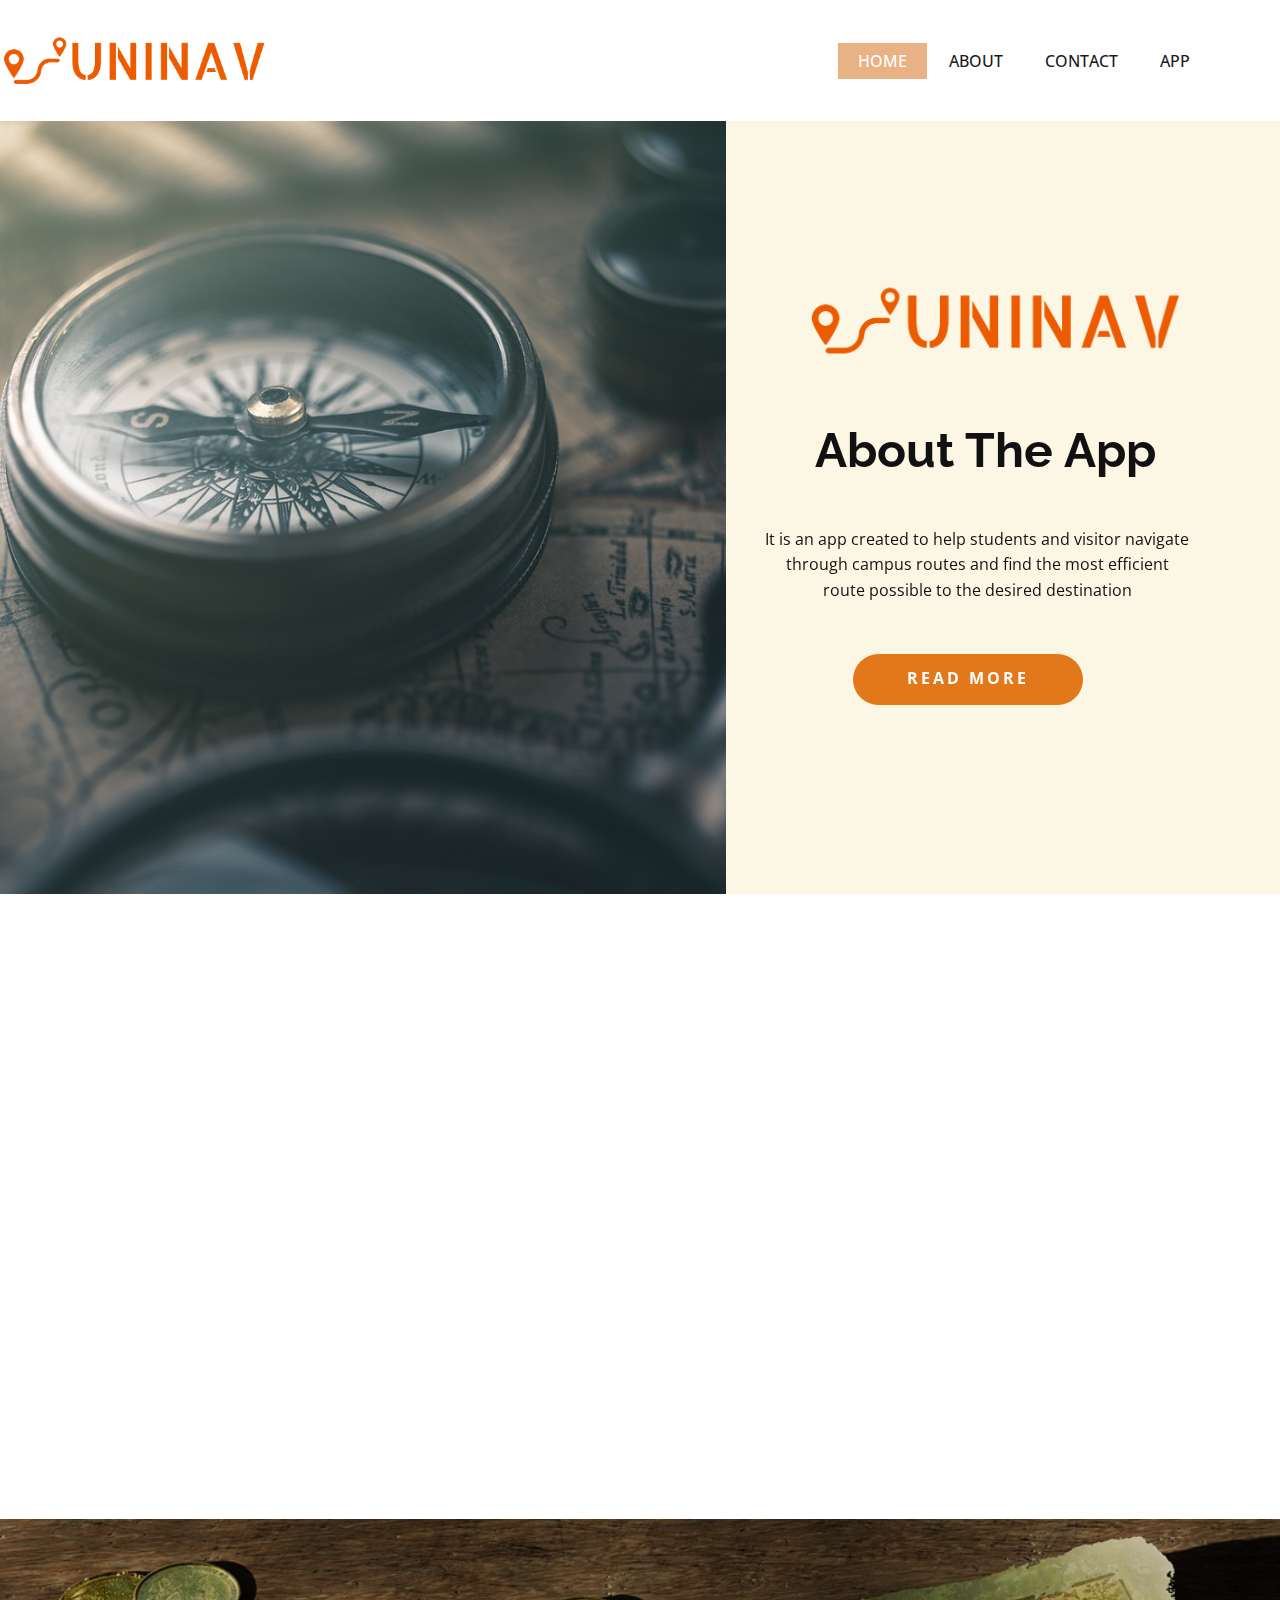
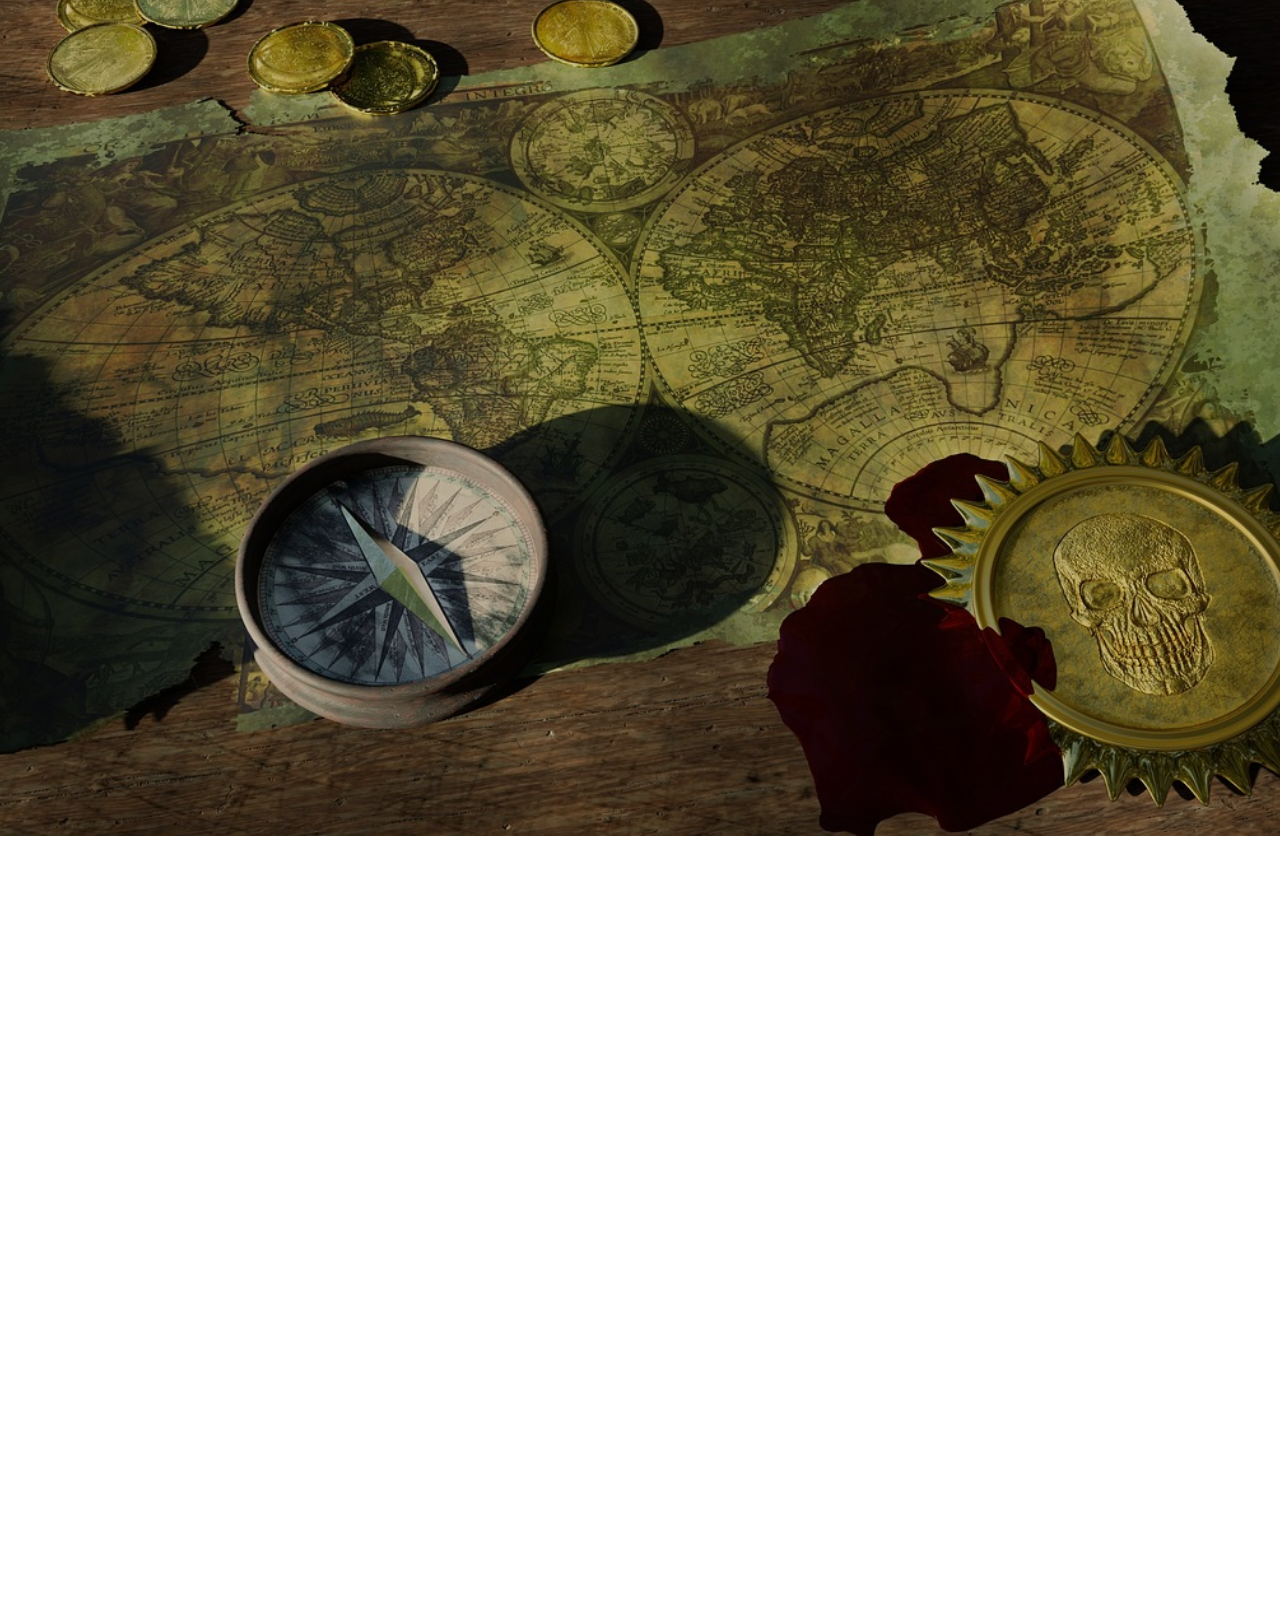
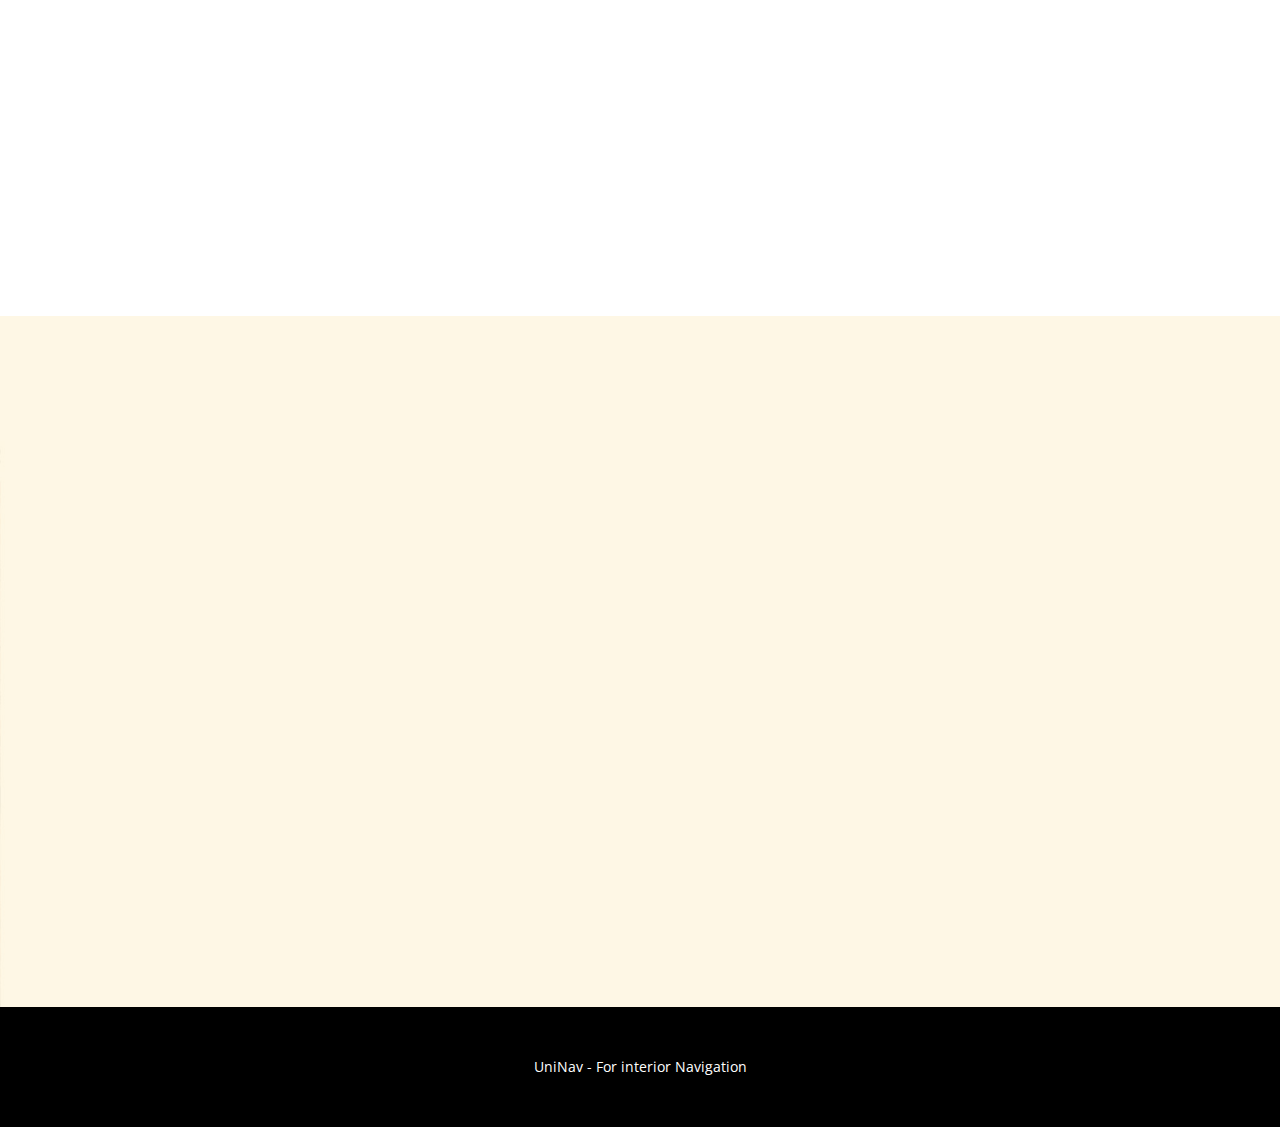
<file: UniNav Website/index.html>
<!DOCTYPE html>
<html style="font-size: 16px;" lang="en"><head>
    <meta name="viewport" content="width=device-width, initial-scale=1.0">
    <meta charset="utf-8">
    <meta name="keywords" content="​About Us, About Bakery, Our ​Bread, ​Our products, ​Subscribe to the Bakery News, Visit Us">
    <meta name="description" content="">
    <title>Home</title>
    <link rel="stylesheet" href="nicepage.css" media="screen">
<link rel="stylesheet" href="Home.css" media="screen">
    <script class="u-script" type="text/javascript" src="jquery.js" defer=""></script>
    <script class="u-script" type="text/javascript" src="nicepage.js" defer=""></script>
    <meta name="generator" content="Nicepage 5.9.6, nicepage.com">
    <link id="u-theme-google-font" rel="stylesheet" href="https://fonts.googleapis.com/css?family=Raleway:100,100i,200,200i,300,300i,400,400i,500,500i,600,600i,700,700i,800,800i,900,900i|Open+Sans:300,300i,400,400i,500,500i,600,600i,700,700i,800,800i">
    
    
    
    
    
    
    <script type="application/ld+json">{
		"@context": "http://schema.org",
		"@type": "Organization",
		"name": "",
		"logo": "images/UniNavlogo.png"
}</script>
    <meta name="theme-color" content="#e8b284">
    <meta property="og:title" content="Home">
    <meta property="og:type" content="website">
  <meta data-intl-tel-input-cdn-path="intlTelInput/"></head>
  <body data-home-page="Home.html" data-home-page-title="Home" class="u-body u-xl-mode" data-lang="en"><header class="u-clearfix u-header u-white u-header" id="sec-3c14"><a href="https://nicepage.com" class="u-image u-logo u-image-1" data-image-width="1563" data-image-height="1563">
        <img src="images/UniNavlogo.png" class="u-logo-image u-logo-image-1">
      </a><nav class="u-menu u-menu-dropdown u-offcanvas u-menu-1" data-responsive-from="MD">
        <div class="menu-collapse" style="font-size: 1rem; letter-spacing: 0px; text-transform: uppercase; font-weight: 500;">
          <a class="u-button-style u-custom-active-color u-custom-border u-custom-border-color u-custom-hover-color u-custom-left-right-menu-spacing u-custom-padding-bottom u-custom-text-active-color u-custom-text-color u-custom-text-hover-color u-custom-top-bottom-menu-spacing u-nav-link u-text-active-palette-1-base u-text-hover-palette-2-base" href="#" style="font-size: calc(1em + 40px);">
            <svg class="u-svg-link" viewBox="0 0 24 24"><use xmlns:xlink="http://www.w3.org/1999/xlink" xlink:href="#menu-hamburger"></use></svg>
            <svg class="u-svg-content" version="1.1" id="menu-hamburger" viewBox="0 0 16 16" x="0px" y="0px" xmlns:xlink="http://www.w3.org/1999/xlink" xmlns="http://www.w3.org/2000/svg"><g><rect y="1" width="16" height="2"></rect><rect y="7" width="16" height="2"></rect><rect y="13" width="16" height="2"></rect>
</g></svg>
          </a>
        </div>
        <div class="u-nav-container">
          <ul class="u-nav u-spacing-2 u-unstyled u-nav-1"><li class="u-nav-item"><a class="u-active-palette-1-base u-button-style u-hover-palette-1-light-1 u-nav-link u-text-active-white u-text-grey-90 u-text-hover-white" href="Home.html" style="padding: 10px 20px;">Home</a>
</li><li class="u-nav-item"><a class="u-active-palette-1-base u-button-style u-hover-palette-1-light-1 u-nav-link u-text-active-white u-text-grey-90 u-text-hover-white" href="About.html" style="padding: 10px 20px;">About</a>
</li><li class="u-nav-item"><a class="u-active-palette-1-base u-button-style u-hover-palette-1-light-1 u-nav-link u-text-active-white u-text-grey-90 u-text-hover-white" href="Contact.html" style="padding: 10px 20px;">Contact</a>
</li><li class="u-nav-item"><a class="u-active-palette-1-base u-button-style u-hover-palette-1-light-1 u-nav-link u-text-active-white u-text-grey-90 u-text-hover-white" href="App.html" style="padding: 10px 20px;">App</a>
</li></ul>
        </div>
        <div class="u-nav-container-collapse">
          <div class="u-black u-container-style u-inner-container-layout u-opacity u-opacity-95 u-sidenav">
            <div class="u-inner-container-layout u-sidenav-overflow">
              <div class="u-menu-close"></div>
              <ul class="u-align-center u-nav u-popupmenu-items u-unstyled u-nav-2"><li class="u-nav-item"><a class="u-button-style u-nav-link" href="Home.html">Home</a>
</li><li class="u-nav-item"><a class="u-button-style u-nav-link" href="About.html">About</a>
</li><li class="u-nav-item"><a class="u-button-style u-nav-link" href="Contact.html">Contact</a>
</li><li class="u-nav-item"><a class="u-button-style u-nav-link" href="App.html">App</a>
</li></ul>
            </div>
          </div>
          <div class="u-black u-menu-overlay u-opacity u-opacity-70"></div>
        </div>
      </nav></header>
    <section class="u-clearfix u-image u-valign-middle-lg u-valign-middle-md u-valign-middle-sm u-valign-middle-xs u-section-1" id="carousel_0d2a" data-image-width="1980" data-image-height="1200">
      <div class="u-clearfix u-layout-wrap u-layout-wrap-1">
        <div class="u-layout">
          <div class="u-layout-row">
            <div class="u-container-style u-image u-layout-cell u-right-cell u-shape-rectangle u-size-33-lg u-size-36-xl u-size-60-md u-size-60-sm u-size-60-xs u-image-1" data-image-width="1280" data-image-height="853" data-animation-name="customAnimationIn" data-animation-duration="1500">
              <div class="u-container-layout u-container-layout-1"></div>
            </div>
            <div class="u-align-left u-container-style u-layout-cell u-left-cell u-shape-rectangle u-size-24-xl u-size-27-lg u-size-60-md u-size-60-sm u-size-60-xs u-layout-cell-2" data-animation-name="customAnimationIn" data-animation-duration="1500" data-animation-delay="500">
              <div class="u-container-layout u-container-layout-2">
                <img class="u-image u-image-contain u-image-default u-preserve-proportions u-image-2" src="images/UniNavlogo.png" alt="" data-image-width="1563" data-image-height="1563">
                <h2 class="u-align-center u-text u-text-1" data-animation-name="customAnimationIn" data-animation-duration="1500" data-animation-delay="500"> About The App<br>
                </h2>
                <p class="u-align-center u-text u-text-2">It is an app created to help students and visitor navigate through campus routes and find the most efficient route possible to the desired destination</p>
                <a href="App.html" class="u-active-black u-align-center u-border-none u-btn u-btn-round u-button-style u-hover-black u-palette-3-base u-radius-50 u-text-active-white u-text-body-alt-color u-text-hover-white u-btn-1">read more</a>
              </div>
            </div>
          </div>
        </div>
      </div>
    </section>
    <section class="u-align-center u-clearfix u-white u-section-2" id="carousel_cdd4">
      <div class="u-clearfix u-sheet u-valign-middle u-sheet-1">
        <div class="u-clearfix u-expanded-width u-layout-wrap u-layout-wrap-1">
          <div class="u-layout">
            <div class="u-layout-row">
              <div class="u-container-align-left u-container-style u-layout-cell u-size-27-lg u-size-27-xl u-size-60-md u-size-60-sm u-size-60-xs u-white u-layout-cell-1" data-animation-name="customAnimationIn" data-animation-duration="1500" data-animation-delay="250">
                <div class="u-container-layout u-valign-middle u-container-layout-1">
                  <h2 class="u-align-left u-text u-text-default u-text-1">About Creators</h2>
                  <p class="u-align-left u-text u-text-default u-text-2"> To be Done </p>
                  <div class="u-expanded-width u-list u-list-1">
                    <div class="u-repeater u-repeater-1">
                      <div class="u-container-align-left u-container-style u-list-item u-repeater-item">
                        <div class="u-container-layout u-similar-container u-container-layout-2">
                          <h5 class="u-align-left u-custom-font u-text u-text-font u-text-3">
                            <a href="files/Varun_Saini_Resume1.pdf" class="u-active-none u-border-1 u-border-active-palette-3-base u-border-hover-palette-3-base u-border-no-left u-border-no-right u-border-no-top u-border-palette-3-base u-btn u-button-link u-button-style u-file-link u-hover-none u-none u-text-active-palette-3-base u-text-body-color u-text-hover-palette-3-base u-btn-1" target="_blank" data-animation-name="" data-animation-duration="0" data-animation-delay="0" data-animation-direction="">Varun Saini</a>
                          </h5>
                        </div>
                      </div>
                      <div class="u-container-style u-list-item u-repeater-item">
                        <div class="u-container-layout u-similar-container u-container-layout-3">
                          <h5 class="u-align-left u-custom-font u-text u-text-font u-text-4">
                            <a href="files/Ujjwal_Yadav_Resume.pdf" class="u-active-none u-border-1 u-border-active-palette-3-base u-border-hover-palette-3-base u-border-no-left u-border-no-right u-border-no-top u-border-palette-3-base u-bottom-left-radius-0 u-bottom-right-radius-0 u-btn u-button-link u-button-style u-file-link u-hover-none u-none u-radius-0 u-text-active-palette-3-base u-text-body-color u-text-hover-palette-3-base u-top-left-radius-0 u-top-right-radius-0 u-btn-2" target="_blank" data-animation-name="" data-animation-duration="0" data-animation-delay="0" data-animation-direction="">Ujjwal Yadav</a>
                          </h5>
                        </div>
                      </div>
                      <div class="u-container-align-left u-container-style u-list-item u-repeater-item">
                        <div class="u-container-layout u-similar-container u-container-layout-4">
                          <h5 class="u-align-left u-custom-font u-text u-text-font u-text-5">
                            <a href="files/Sameeksha_SShetty_Resume_updated.pdf" class="u-active-none u-border-1 u-border-active-palette-3-base u-border-hover-palette-3-base u-border-no-left u-border-no-right u-border-no-top u-border-palette-3-base u-btn u-button-link u-button-style u-file-link u-hover-none u-none u-text-active-palette-3-base u-text-body-color u-text-hover-palette-3-base u-btn-3" target="_blank" data-animation-name="" data-animation-duration="0" data-animation-delay="0" data-animation-direction="">Sameeksha Shetty</a>
                          </h5>
                        </div>
                      </div>
                      <div class="u-container-align-left u-container-style u-list-item u-repeater-item">
                        <div class="u-container-layout u-similar-container u-container-layout-5">
                          <h5 class="u-align-left u-custom-font u-text u-text-font u-text-6">
                            <a href="#" class="u-active-none u-border-1 u-border-active-palette-3-base u-border-hover-palette-3-base u-border-no-left u-border-no-right u-border-no-top u-border-palette-3-base u-btn u-button-link u-button-style u-hover-none u-none u-text-active-palette-3-base u-text-body-color u-text-hover-palette-3-base u-btn-4" target="_blank" data-animation-name="" data-animation-duration="0" data-animation-delay="0" data-animation-direction="">Prof. Ravi Shankar</a>
                          </h5>
                        </div>
                      </div>
                      <div class="u-container-align-left u-container-style u-list-item u-repeater-item">
                        <div class="u-container-layout u-similar-container u-container-layout-6">
                          <h5 class="u-align-left u-custom-font u-text u-text-font u-text-7">
                            <a href="#" class="u-active-none u-border-1 u-border-active-palette-3-base u-border-hover-palette-3-base u-border-no-left u-border-no-right u-border-no-top u-border-palette-3-base u-btn u-button-link u-button-style u-hover-none u-none u-text-active-palette-3-base u-text-body-color u-text-hover-palette-3-base u-btn-5" target="_blank" data-animation-name="" data-animation-duration="0" data-animation-delay="0" data-animation-direction="">Mohit Kumar Pati</a>
                          </h5>
                        </div>
                      </div>
                      <div class="u-container-style u-list-item u-repeater-item">
                        <div class="u-container-layout u-similar-container u-container-layout-7">
                          <h5 class="u-align-left u-custom-font u-text u-text-font u-text-8">
                            <a href="About.html" class="u-active-none u-border-1 u-border-active-palette-3-base u-border-hover-palette-3-base u-border-no-left u-border-no-right u-border-no-top u-border-palette-3-base u-btn u-button-link u-button-style u-hover-none u-none u-text-active-palette-3-base u-text-body-color u-text-hover-palette-3-base u-btn-6" target="_blank" data-animation-name="" data-animation-duration="0" data-animation-delay="0" data-animation-direction="">Our Team</a>
                          </h5>
                        </div>
                      </div>
                    </div>
                  </div>
                </div>
              </div>
              <div class="u-align-left u-container-align-center u-container-style u-layout-cell u-shape-rectangle u-size-33-lg u-size-33-xl u-size-60-md u-size-60-sm u-size-60-xs u-layout-cell-2">
                <div class="u-container-layout u-valign-middle u-container-layout-8">
                  <img class="u-expanded-width u-image u-image-1" src="images/Deezphotos1.jpg" data-image-width="1200" data-image-height="1200" data-animation-name="customAnimationIn" data-animation-duration="1500" data-animation-delay="250">
                </div>
              </div>
            </div>
          </div>
        </div>
      </div>
    </section>
    <section class="u-clearfix u-container-align-center u-image u-shading u-section-3" id="sec-9cdd" data-image-width="1280" data-image-height="720">
      <div class="u-clearfix u-sheet u-sheet-1">
        <h2 class="u-align-center u-text u-text-body-alt-color u-text-1" data-animation-name="customAnimationIn" data-animation-duration="1500" data-animation-delay="500">Functionalities of our App</h2>
        <div class="u-expanded-width u-list u-list-1">
          <div class="u-repeater u-repeater-1">
            <div class="u-black u-container-style u-list-item u-opacity u-opacity-50 u-radius-20 u-repeater-item u-shape-round u-list-item-1" data-animation-name="customAnimationIn" data-animation-duration="1500">
              <div class="u-container-layout u-similar-container u-valign-top u-container-layout-1">
                <h4 class="u-text u-text-palette-1-base u-text-2">Navigate</h4>
                <p class="u-text u-text-3">Navigating through all the nodes and landmarks placed all across the map of the university</p>
              </div>
            </div>
            <div class="u-black u-container-style u-list-item u-opacity u-opacity-50 u-radius-20 u-repeater-item u-shape-round u-video-cover u-list-item-2" data-animation-name="customAnimationIn" data-animation-duration="1500">
              <div class="u-container-layout u-similar-container u-valign-top u-container-layout-2">
                <h4 class="u-text u-text-palette-1-base u-text-4">Re-Route</h4>
                <p class="u-text u-text-5">Re-Routing through the routes in case a node is missed while the user is walking/driving through the campus</p>
              </div>
            </div>
            <div class="u-black u-container-style u-list-item u-opacity u-opacity-50 u-radius-20 u-repeater-item u-shape-round u-video-cover u-list-item-3" data-animation-name="customAnimationIn" data-animation-duration="1500">
              <div class="u-container-layout u-similar-container u-valign-top u-container-layout-3">
                <h4 class="u-text u-text-palette-1-base u-text-6">Set Path</h4>
                <p class="u-text u-text-7">Set the path you&nbsp; want to the lactiong of your choice adn ghet help with the navigation</p>
              </div>
            </div>
            <div class="u-black u-container-style u-list-item u-opacity u-opacity-50 u-radius-20 u-repeater-item u-shape-round u-video-cover u-list-item-4" data-animation-name="customAnimationIn" data-animation-duration="1500">
              <div class="u-container-layout u-similar-container u-valign-top u-container-layout-4">
                <h4 class="u-text u-text-palette-1-base u-text-8">Know your Location</h4>
                <p class="u-text u-text-9">Check you current location at any given time.</p>
              </div>
            </div>
            <div class="u-black u-container-style u-list-item u-opacity u-opacity-50 u-radius-20 u-repeater-item u-shape-round u-video-cover u-list-item-5" data-animation-name="customAnimationIn" data-animation-duration="1500">
              <div class="u-container-layout u-similar-container u-valign-top u-container-layout-5">
                <h4 class="u-text u-text-palette-1-base u-text-10">Mark Location</h4>
                <p class="u-text u-text-11">mark the location/node you need to go to.</p>
              </div>
            </div>
            <div class="u-black u-container-style u-list-item u-opacity u-opacity-50 u-radius-20 u-repeater-item u-shape-round u-video-cover u-list-item-6" data-animation-name="customAnimationIn" data-animation-duration="1500">
              <div class="u-container-layout u-similar-container u-valign-top u-container-layout-6">
                <h4 class="u-text u-text-palette-1-base u-text-12">Check Surroundings</h4>
                <p class="u-text u-text-13">Check your surroundings or the surroundings of the node you want to go to.</p>
              </div>
            </div>
            <div class="u-black u-container-style u-list-item u-opacity u-opacity-50 u-radius-20 u-repeater-item u-shape-round u-video-cover u-list-item-7" data-animation-name="customAnimationIn" data-animation-duration="1500">
              <div class="u-container-layout u-similar-container u-valign-top u-container-layout-7">
                <h4 class="u-text u-text-palette-1-base u-text-14">Check Coordinates</h4>
                <p class="u-text u-text-15">Check global coordinates of any node on the map(Longitude and Latitude coordinates)</p>
              </div>
            </div>
            <div class="u-black u-container-style u-list-item u-opacity u-opacity-50 u-radius-20 u-repeater-item u-shape-round u-video-cover u-list-item-8" data-animation-name="customAnimationIn" data-animation-duration="1500">
              <div class="u-container-layout u-similar-container u-valign-top u-container-layout-8">
                <h4 class="u-text u-text-palette-1-base u-text-16"> Search</h4>
                <p class="u-text u-text-17">Search for nodes or locations</p>
              </div>
            </div>
            <div class="u-black u-container-style u-list-item u-opacity u-opacity-50 u-radius-20 u-repeater-item u-shape-round u-video-cover u-list-item-9" data-animation-name="customAnimationIn" data-animation-duration="1500">
              <div class="u-container-layout u-similar-container u-valign-top u-container-layout-9">
                <h4 class="u-text u-text-palette-1-base u-text-18"> Save locations</h4>
                <p class="u-text u-text-19">Save the preferred/favorite locations</p>
              </div>
            </div>
          </div>
        </div>
      </div>
    </section>
    <section class="u-clearfix u-valign-middle-lg u-valign-middle-md u-valign-middle-sm u-valign-middle-xs u-white u-section-4" id="carousel_3984" data-animation-name="" data-animation-duration="0" data-animation-delay="0" data-animation-direction="">
      <div class="u-clearfix u-sheet u-sheet-1">
        <img class="u-image u-image-1" src="images/c95d0f41474f10b0c06b121afbdc853b2a7bccfbedae5093099f703f279e7537f152738e8897b2c27dfe53d05df7b2389e42e137267d36902e4b33_1280.jpg" data-image-width="1280" data-image-height="905" data-animation-name="customAnimationIn" data-animation-duration="1500" data-animation-delay="250">
        <div class="u-border-9 u-border-palette-3-base u-container-style u-group u-white u-group-1" data-animation-name="customAnimationIn" data-animation-duration="1500" data-animation-delay="500">
          <div class="u-container-layout u-valign-middle u-container-layout-1">
            <h3 class="u-align-left u-text u-text-1">Check how to use our app<br>
            </h3>
            <p class="u-align-left u-text u-text-2">Check the app page to get a detailed explanation of the app and how to use it.</p>
            <a href="App.html" class="u-active-black u-align-left u-border-none u-btn u-btn-round u-button-style u-hover-black u-palette-3-base u-radius-50 u-text-active-white u-text-body-alt-color u-text-hover-white u-btn-1">Use the App</a>
          </div>
        </div>
        <img src="images/132c966d6f9ee92115e6eb02417141566b3f510028f43504813d74748e10c77c49f71fa8920f09864abf408b274e1206916d7aff17155bb10e2da3_1280.jpg" alt="" class="u-align-left u-border-10 u-border-white u-image u-left-0 u-image-2" data-animation-name="customAnimationIn" data-animation-duration="1500" data-image-width="1280" data-image-height="853">
      </div>
    </section>
    <section class="u-clearfix u-image u-section-5" id="sec-a21d" data-image-width="1980" data-image-height="1114">
      <div class="u-clearfix u-layout-wrap u-layout-wrap-1">
        <div class="u-layout">
          <div class="u-layout-row">
            <div class="u-container-style u-layout-cell u-left-cell u-shape-rectangle u-size-22-md u-size-22-sm u-size-22-xs u-size-24-lg u-size-24-xl u-layout-cell-1" data-animation-name="customAnimationIn" data-animation-duration="1500" data-animation-delay="250">
              <div class="u-container-layout u-container-layout-1">
                <h2 class="u-align-center u-text u-text-1">Contact Us</h2>
                <h5 class="u-align-center u-text u-text-default u-text-palette-3-base u-text-2" data-animation-name="" data-animation-duration="0" data-animation-delay="0" data-animation-direction="">Phone</h5>
                <p class="u-align-center u-text u-text-3"> 1 (234) 567-891<br>
                </p>
                <h5 class="u-align-center u-text u-text-default u-text-palette-3-base u-text-4" data-animation-name="" data-animation-duration="0" data-animation-delay="0" data-animation-direction="">Mail</h5>
                <p class="u-align-center u-text u-text-5">Email@gmail.com<br>
                </p>
              </div>
            </div>
            <div class="u-container-style u-image u-layout-cell u-right-cell u-shape-rectangle u-size-36-lg u-size-36-xl u-size-38-md u-size-38-sm u-size-38-xs u-image-1" data-image-width="1280" data-image-height="853" data-animation-name="customAnimationIn" data-animation-duration="1500" data-animation-delay="500">
              <div class="u-container-layout u-container-layout-2"></div>
            </div>
          </div>
        </div>
      </div>
    </section>
    
    
    <footer class="u-align-center u-black u-clearfix u-footer u-footer" id="sec-4f71"><div class="u-clearfix u-sheet u-sheet-1">
        <p class="u-small-text u-text u-text-variant u-text-1">UniNav - For interior Navigation</p>
      </div></footer>
  
</body></html>
</file>
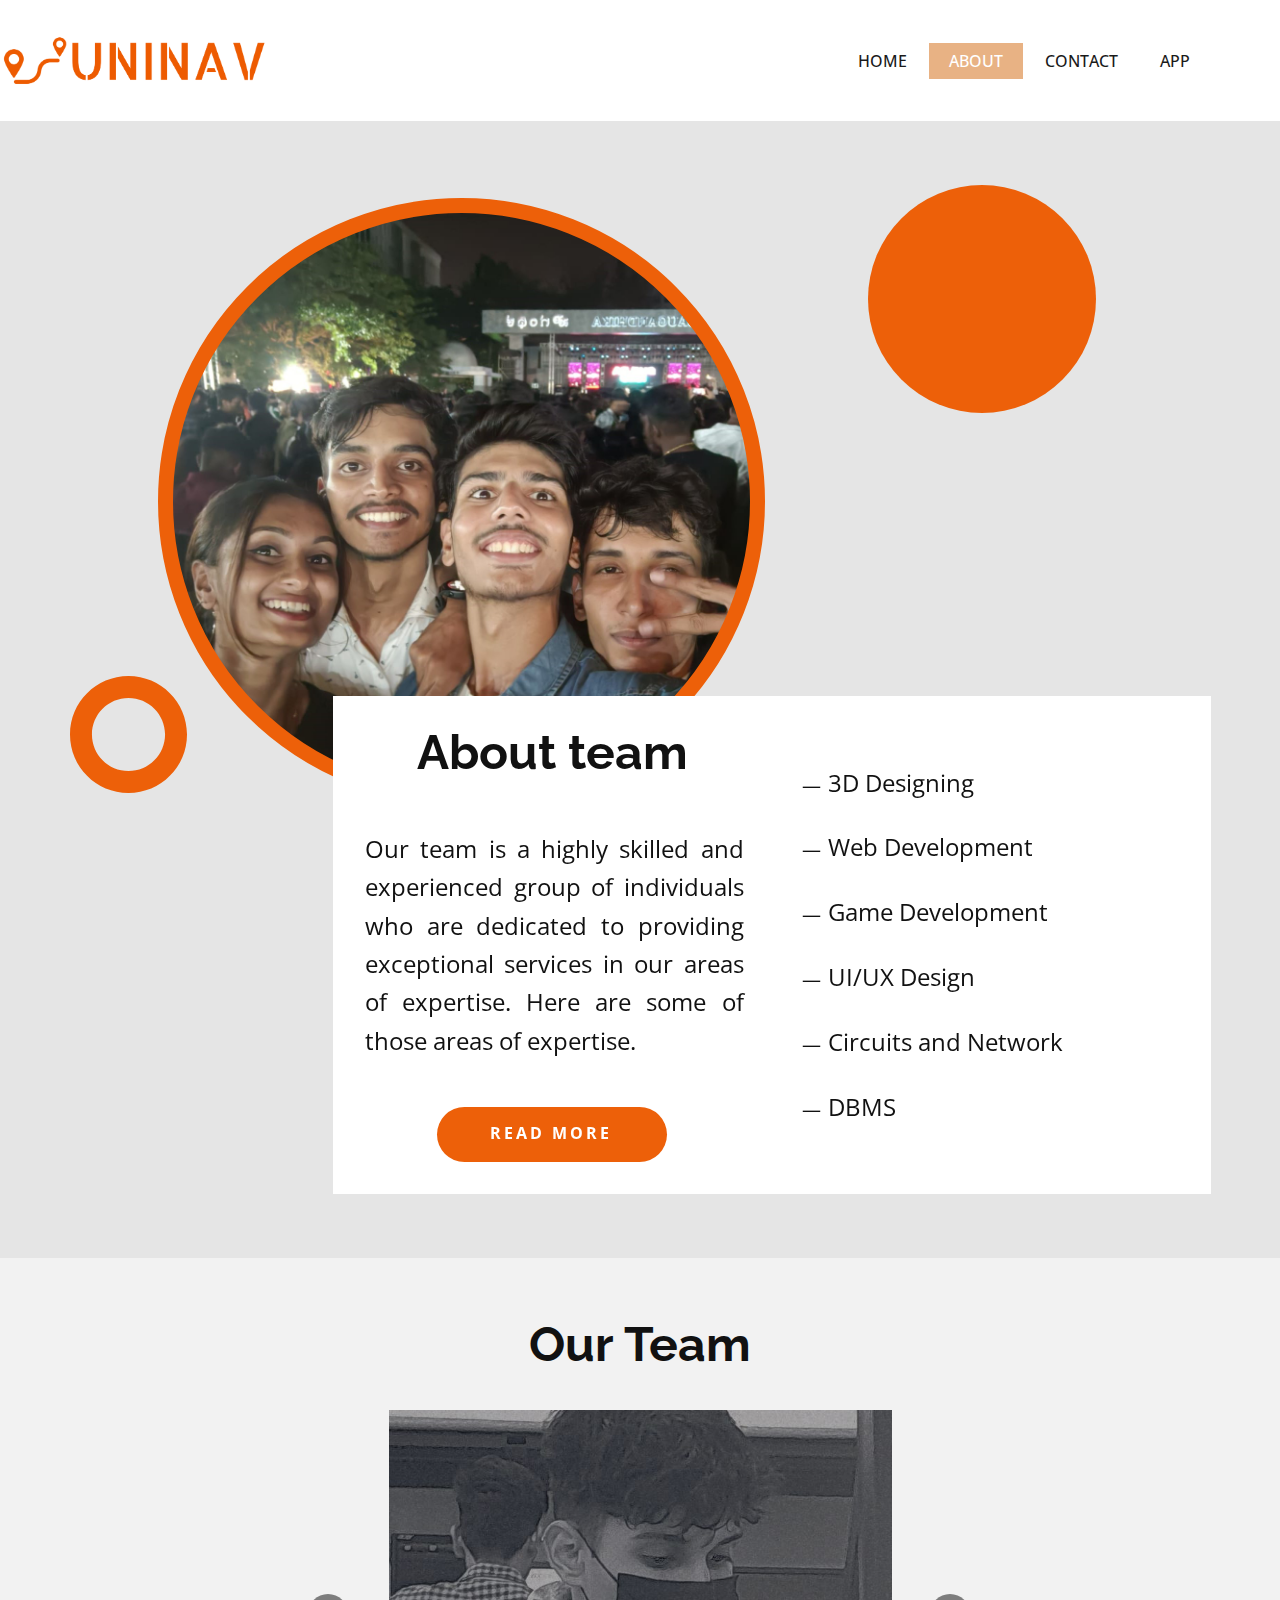
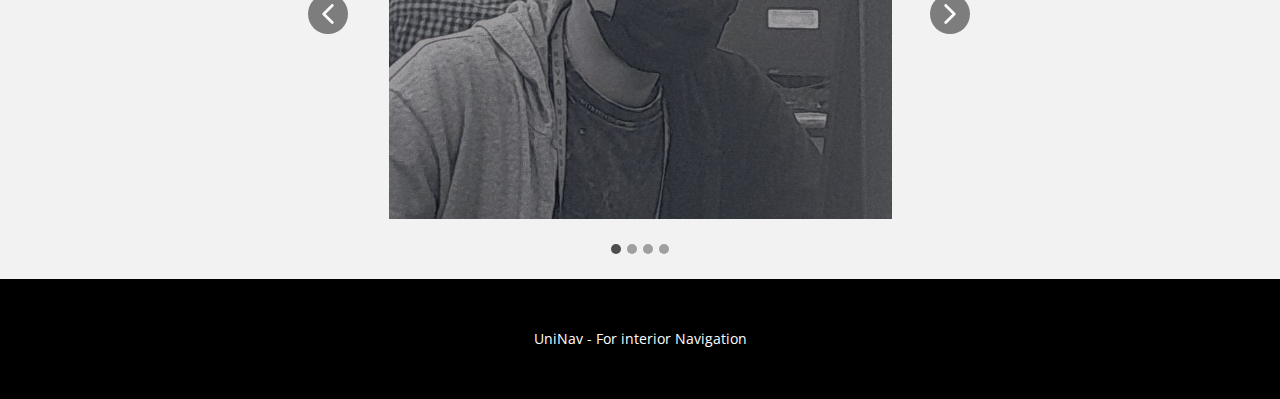
<file: UniNav Website/About.html>
<!DOCTYPE html>
<html style="font-size: 16px;" lang="en"><head>
    <meta name="viewport" content="width=device-width, initial-scale=1.0">
    <meta charset="utf-8">
    <meta name="keywords" content="About team, Our Team">
    <meta name="description" content="">
    <title>About</title>
    <link rel="stylesheet" href="nicepage.css" media="screen">
<link rel="stylesheet" href="About.css" media="screen">
    <script class="u-script" type="text/javascript" src="jquery.js" defer=""></script>
    <script class="u-script" type="text/javascript" src="nicepage.js" defer=""></script>
    <meta name="generator" content="Nicepage 5.9.6, nicepage.com">
    <link id="u-theme-google-font" rel="stylesheet" href="https://fonts.googleapis.com/css?family=Raleway:100,100i,200,200i,300,300i,400,400i,500,500i,600,600i,700,700i,800,800i,900,900i|Open+Sans:300,300i,400,400i,500,500i,600,600i,700,700i,800,800i">
    
    
    
    <script type="application/ld+json">{
		"@context": "http://schema.org",
		"@type": "Organization",
		"name": "",
		"logo": "images/UniNavlogo.png"
    }
    </script>
    <meta name="theme-color" content="#e8b284">
    <meta property="og:title" content="About">
    <meta property="og:type" content="website">
  <meta data-intl-tel-input-cdn-path="intlTelInput/"></head>
  <body class="u-body u-xl-mode" data-lang="en"><header class="u-clearfix u-header u-white u-header" id="sec-3c14"><a href="https://nicepage.com" class="u-image u-logo u-image-1" data-image-width="1563" data-image-height="1563">
        <img src="images/UniNavlogo.png" class="u-logo-image u-logo-image-1">
      </a><nav class="u-menu u-menu-dropdown u-offcanvas u-menu-1" data-responsive-from="MD">
        <div class="menu-collapse" style="font-size: 1rem; letter-spacing: 0px; text-transform: uppercase; font-weight: 500;">
          <a class="u-button-style u-custom-active-color u-custom-border u-custom-border-color u-custom-hover-color u-custom-left-right-menu-spacing u-custom-padding-bottom u-custom-text-active-color u-custom-text-color u-custom-text-hover-color u-custom-top-bottom-menu-spacing u-nav-link u-text-active-palette-1-base u-text-hover-palette-2-base" href="#" style="font-size: calc(1em + 40px);">
            <svg class="u-svg-link" viewBox="0 0 24 24"><use xmlns:xlink="http://www.w3.org/1999/xlink" xlink:href="#menu-hamburger"></use></svg>
            <svg class="u-svg-content" version="1.1" id="menu-hamburger" viewBox="0 0 16 16" x="0px" y="0px" xmlns:xlink="http://www.w3.org/1999/xlink" xmlns="http://www.w3.org/2000/svg"><g><rect y="1" width="16" height="2"></rect><rect y="7" width="16" height="2"></rect><rect y="13" width="16" height="2"></rect>
</g></svg>
          </a>
        </div>
        <div class="u-nav-container">
          <ul class="u-nav u-spacing-2 u-unstyled u-nav-1"><li class="u-nav-item"><a class="u-active-palette-1-base u-button-style u-hover-palette-1-light-1 u-nav-link u-text-active-white u-text-grey-90 u-text-hover-white" href="Home.html" style="padding: 10px 20px;">Home</a>
</li><li class="u-nav-item"><a class="u-active-palette-1-base u-button-style u-hover-palette-1-light-1 u-nav-link u-text-active-white u-text-grey-90 u-text-hover-white" href="About.html" style="padding: 10px 20px;">About</a>
</li><li class="u-nav-item"><a class="u-active-palette-1-base u-button-style u-hover-palette-1-light-1 u-nav-link u-text-active-white u-text-grey-90 u-text-hover-white" href="Contact.html" style="padding: 10px 20px;">Contact</a>
</li><li class="u-nav-item"><a class="u-active-palette-1-base u-button-style u-hover-palette-1-light-1 u-nav-link u-text-active-white u-text-grey-90 u-text-hover-white" href="App.html" style="padding: 10px 20px;">App</a>
</li></ul>
        </div>
        <div class="u-nav-container-collapse">
          <div class="u-black u-container-style u-inner-container-layout u-opacity u-opacity-95 u-sidenav">
            <div class="u-inner-container-layout u-sidenav-overflow">
              <div class="u-menu-close"></div>
              <ul class="u-align-center u-nav u-popupmenu-items u-unstyled u-nav-2"><li class="u-nav-item"><a class="u-button-style u-nav-link" href="Home.html">Home</a>
</li><li class="u-nav-item"><a class="u-button-style u-nav-link" href="About.html">About</a>
</li><li class="u-nav-item"><a class="u-button-style u-nav-link" href="Contact.html">Contact</a>
</li><li class="u-nav-item"><a class="u-button-style u-nav-link" href="App.html">App</a>
</li></ul>
            </div>
          </div>
          <div class="u-black u-menu-overlay u-opacity u-opacity-70"></div>
        </div>
      </nav></header>
    <section class="u-align-left-sm u-align-left-xs u-clearfix u-grey-10 u-section-1" id="carousel_94ad">
      <div class="u-clearfix u-sheet u-valign-middle u-sheet-1">
        <div class="u-custom-color-1 u-preserve-proportions u-shape u-shape-circle u-shape-1" data-animation-name="customAnimationIn" data-animation-duration="1500" data-animation-delay="500"></div>
        <div class="u-align-left u-border-15 u-border-custom-color-1 u-image u-image-circle u-image-1" data-image-width="1200" data-image-height="1200" data-animation-name="customAnimationIn" data-animation-duration="1500" data-animation-delay="250"></div>
        <div class="u-shape u-shape-svg u-text-custom-color-1 u-shape-2" data-animation-name="customAnimationIn" data-animation-duration="1500" data-animation-delay="500">
          <svg class="u-svg-link" preserveAspectRatio="none" viewBox="0 0 160 160"><use xmlns:xlink="http://www.w3.org/1999/xlink" xlink:href="#svg-b6b2"></use></svg>
          <svg class="u-svg-content" viewBox="0 0 160 160" x="0px" y="0px" id="svg-b6b2" style="enable-background:new 0 0 160 160;"><path d="M80,30c27.6,0,50,22.4,50,50s-22.4,50-50,50s-50-22.4-50-50S52.4,30,80,30 M80,0C35.8,0,0,35.8,0,80s35.8,80,80,80
	s80-35.8,80-80S124.2,0,80,0L80,0z"></path></svg>
        </div>
        <div class="u-clearfix u-expanded-width-xs u-layout-wrap u-layout-wrap-1">
          <div class="u-layout">
            <div class="u-layout-row">
              <div class="u-container-style u-layout-cell u-size-30-lg u-size-30-xl u-size-60-md u-size-60-sm u-size-60-xs u-white u-layout-cell-1" data-animation-name="customAnimationIn" data-animation-duration="1500" data-animation-delay="500">
                <div class="u-container-layout u-valign-top u-container-layout-1">
                  <h2 class="u-align-center u-text u-text-1">About team</h2>
                  <p class="u-align-justify u-text u-text-2"> Our team is a highly skilled and experienced group of individuals who are dedicated to providing exceptional services in our areas of expertise. Here are some of those areas of expertise.</p>
                  <a href="https://nicepage.com/k/university-website-templates" class="u-active-black u-align-center u-border-none u-btn u-btn-round u-button-style u-custom-color-1 u-hover-black u-radius-50 u-text-body-alt-color u-btn-1">read more</a>
                </div>
              </div>
              <div class="u-container-align-left u-container-style u-layout-cell u-size-30-lg u-size-30-xl u-size-60-md u-size-60-sm u-size-60-xs u-white u-layout-cell-2" data-animation-name="customAnimationIn" data-animation-duration="1500" data-animation-delay="500">
                <div class="u-container-layout u-valign-middle u-container-layout-2">
                  <ul class="u-align-left u-custom-list u-text u-text-default u-text-3">
                    <li>
                      <div class="u-list-icon">
                        <div>—</div>
                      </div> 3D Designing
                    </li>
                    <li>
                      <div class="u-list-icon">
                        <div>—</div>
                      </div>Web Development
                    </li>
                    <li>
                      <div class="u-list-icon">
                        <div>—</div>
                      </div>Game Development
                    </li>
                    <li>
                      <div class="u-list-icon">
                        <div>—</div>
                      </div>UI/UX Design
                    </li>
                    <li>
                      <div class="u-list-icon">
                        <div>—</div>
                      </div>Circuits and Network
                    </li>
                    <li>
                      <div class="u-list-icon">
                        <div>—</div>
                      </div>DBMS
                    </li>
                  </ul>
                </div>
              </div>
            </div>
          </div>
        </div>
      </div>
    </section>
    <section class="u-align-center u-clearfix u-grey-5 u-section-2" id="sec-18bc">
      <div class="u-clearfix u-sheet u-valign-middle-lg u-valign-middle-md u-valign-middle-xl u-valign-middle-xs u-sheet-1">
        <h2 class="u-text u-text-default u-text-1">Our Team</h2>
        <div class="u-carousel u-expanded-width-xs u-gallery u-gallery-slider u-layout-carousel u-lightbox u-no-transition u-show-text-on-hover u-gallery-1" id="carousel-f035" data-interval="5000" data-u-ride="carousel">
          <ol class="u-absolute-hcenter u-carousel-indicators u-carousel-indicators-1">
            <li data-u-target="#carousel-f035" data-u-slide-to="0" class="u-active u-grey-70 u-shape-circle" style="width: 10px; height: 10px;"></li>
            <li data-u-target="#carousel-f035" data-u-slide-to="1" class="u-grey-70 u-shape-circle" style="width: 10px; height: 10px;"></li>
            <li data-u-target="#carousel-f035" data-u-slide-to="2" class="u-grey-70 u-shape-circle" style="width: 10px; height: 10px;"></li>
            <li data-u-target="#carousel-f035" data-u-slide-to="3" class="u-grey-70 u-shape-circle" style="width: 10px; height: 10px;"></li>
          </ol>
          <div class="u-carousel-inner u-gallery-inner" role="listbox">
            <div class="u-active u-carousel-item u-effect-fade u-gallery-item u-carousel-item-1">
              <div class="u-back-slide" data-image-width="720" data-image-height="1280">
                <img class="u-back-image u-expanded" src="images/Varun.jpg">
              </div>
              <div class="u-align-center u-over-slide u-shading u-valign-bottom u-over-slide-1">
                <h3 class="u-gallery-heading">Varun Saini</h3>
              </div>
            </div>
            <div class="u-carousel-item u-effect-fade u-gallery-item u-carousel-item-2">
              <div class="u-back-slide" data-image-width="1200" data-image-height="1600">
                <img class="u-back-image u-expanded" src="images/sam.jpg">
              </div>
              <div class="u-align-center u-over-slide u-shading u-valign-bottom u-over-slide-2">
                <h3 class="u-gallery-heading">Sameeksha Shetty</h3>
              </div>
            </div>
            <div class="u-carousel-item u-effect-fade u-gallery-item u-carousel-item-3" data-image-width="1280" data-image-height="853">
              <div class="u-back-slide" data-image-width="1078" data-image-height="1578">
                <img class="u-back-image u-expanded" src="images/WhatsAppImage2023-04-30at23.43.02.jpg">
              </div>
              <div class="u-align-center u-over-slide u-shading u-valign-bottom u-over-slide-3">
                <h3 class="u-gallery-heading"></h3>
                <p class="u-gallery-text"></p>
              </div>
              <div class="u-align-center u-over-slide u-shading u-valign-bottom u-over-slide-1">
                <h3 class="u-gallery-heading">Mohit Kumar Pati</h3>
              </div>
              <style data-mode="XL" data-visited="true"></style>
              <style data-mode="LG"></style>
              <style data-mode="MD"></style>
              <style data-mode="SM"></style>
              <style data-mode="XS"></style>
            </div>
            <div class="u-carousel-item u-effect-fade u-gallery-item u-carousel-item-4" data-image-width="1280" data-image-height="720">
              <div class="u-back-slide" data-image-width="1200" data-image-height="1023">
                <img class="u-back-image u-expanded" src="images/Ujjwal.jpg">
              </div>
              <div class="u-align-center u-over-slide u-shading u-valign-bottom u-over-slide-4">
                <h3 class="u-gallery-heading"></h3>
                <p class="u-gallery-text"></p>
              </div>
              <div class="u-align-center u-over-slide u-shading u-valign-bottom u-over-slide-1">
                <h3 class="u-gallery-heading">Ujjwal Yadav</h3>
              </div>
              <style data-mode="XL"></style>
              <style data-mode="LG"></style>
              <style data-mode="MD"></style>
              <style data-mode="SM"></style>
              <style data-mode="XS"></style>
            </div>
          </div>
          <a class="u-absolute-vcenter u-carousel-control u-carousel-control-prev u-grey-70 u-hidden-sm u-hidden-xs u-icon-circle u-opacity u-opacity-70 u-spacing-10 u-text-white u-carousel-control-1" href="#carousel-f035" role="button" data-u-slide="prev">
            <span aria-hidden="true">
              <svg viewBox="0 0 451.847 451.847"><path d="M97.141,225.92c0-8.095,3.091-16.192,9.259-22.366L300.689,9.27c12.359-12.359,32.397-12.359,44.751,0
c12.354,12.354,12.354,32.388,0,44.748L173.525,225.92l171.903,171.909c12.354,12.354,12.354,32.391,0,44.744
c-12.354,12.365-32.386,12.365-44.745,0l-194.29-194.281C100.226,242.115,97.141,234.018,97.141,225.92z"></path></svg>
            </span>
            <span class="sr-only">
              <svg viewBox="0 0 451.847 451.847"><path d="M97.141,225.92c0-8.095,3.091-16.192,9.259-22.366L300.689,9.27c12.359-12.359,32.397-12.359,44.751,0
c12.354,12.354,12.354,32.388,0,44.748L173.525,225.92l171.903,171.909c12.354,12.354,12.354,32.391,0,44.744
c-12.354,12.365-32.386,12.365-44.745,0l-194.29-194.281C100.226,242.115,97.141,234.018,97.141,225.92z"></path></svg>
            </span>
          </a>
          <a class="u-absolute-vcenter u-carousel-control u-carousel-control-next u-grey-70 u-hidden-sm u-hidden-xs u-icon-circle u-opacity u-opacity-70 u-spacing-10 u-text-white u-carousel-control-2" href="#carousel-f035" role="button" data-u-slide="next">
            <span aria-hidden="true">
              <svg viewBox="0 0 451.846 451.847"><path d="M345.441,248.292L151.154,442.573c-12.359,12.365-32.397,12.365-44.75,0c-12.354-12.354-12.354-32.391,0-44.744
L278.318,225.92L106.409,54.017c-12.354-12.359-12.354-32.394,0-44.748c12.354-12.359,32.391-12.359,44.75,0l194.287,194.284
c6.177,6.18,9.262,14.271,9.262,22.366C354.708,234.018,351.617,242.115,345.441,248.292z"></path></svg>
            </span>
            <span class="sr-only">
              <svg viewBox="0 0 451.846 451.847"><path d="M345.441,248.292L151.154,442.573c-12.359,12.365-32.397,12.365-44.75,0c-12.354-12.354-12.354-32.391,0-44.744
L278.318,225.92L106.409,54.017c-12.354-12.359-12.354-32.394,0-44.748c12.354-12.359,32.391-12.359,44.75,0l194.287,194.284
c6.177,6.18,9.262,14.271,9.262,22.366C354.708,234.018,351.617,242.115,345.441,248.292z"></path></svg>
            </span>
          </a>
        </div>
      </div>
    </section>
    
    
    <footer class="u-align-center u-black u-clearfix u-footer u-footer" id="sec-4f71"><div class="u-clearfix u-sheet u-sheet-1">
        <p class="u-small-text u-text u-text-variant u-text-1">UniNav - For interior Navigation</p>
      </div></footer>
  
</body></html>
</file>
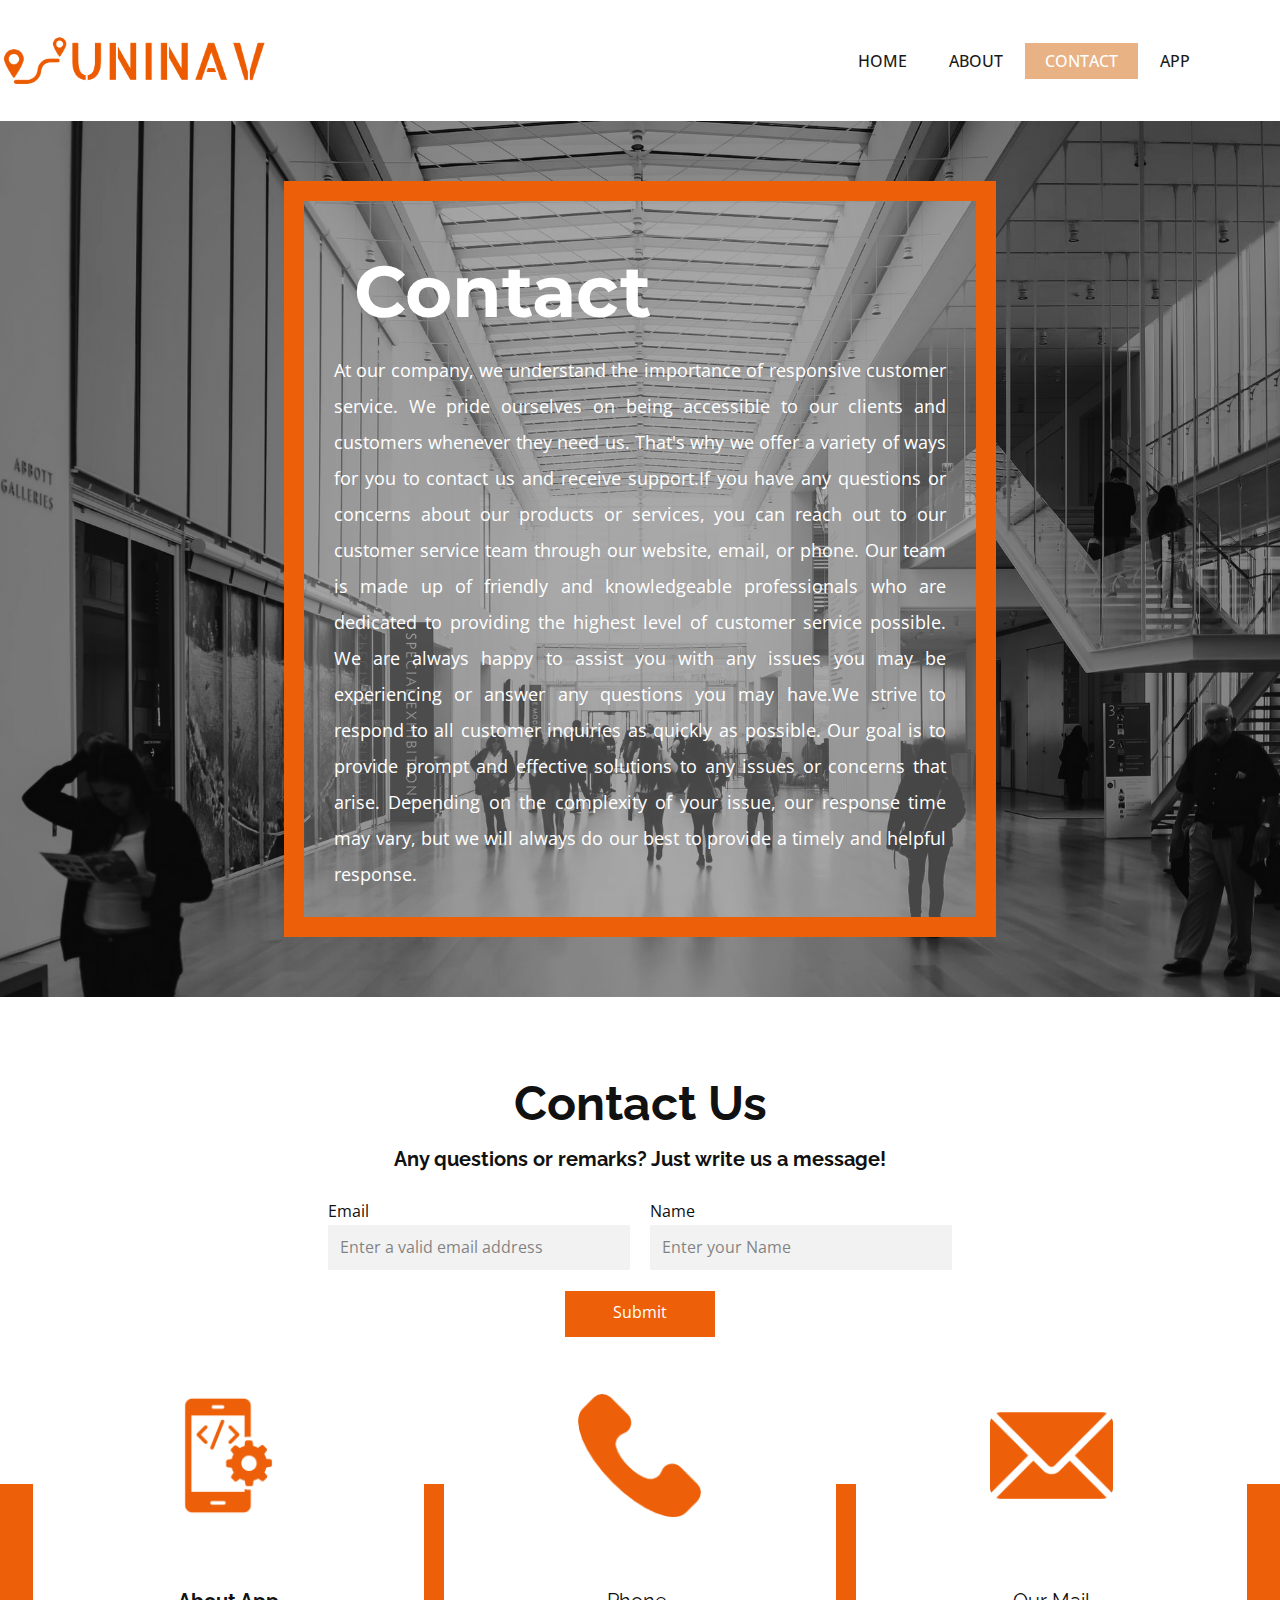
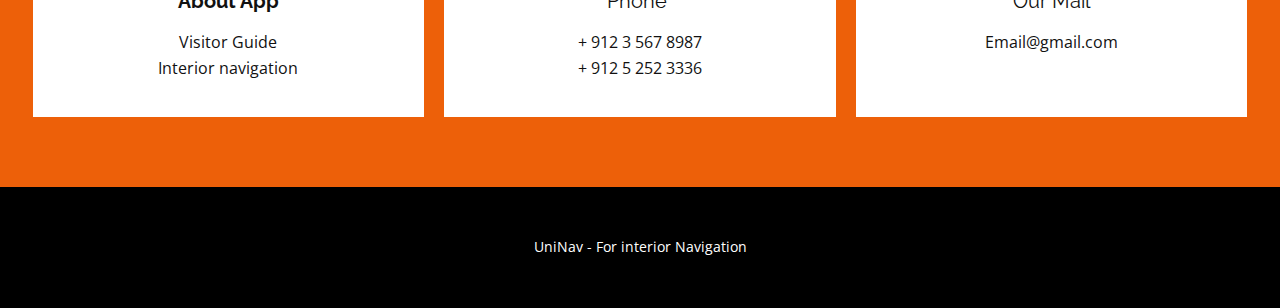
<file: UniNav Website/Contact.html>
<!DOCTYPE html>
<html style="font-size: 16px;" lang="en"><head>
    <meta name="viewport" content="width=device-width, initial-scale=1.0">
    <meta charset="utf-8">
    <meta name="keywords" content="Contact, Contact Us">
    <meta name="description" content="">
    <title>Contact</title>
    <link rel="stylesheet" href="nicepage.css" media="screen">
<link rel="stylesheet" href="Contact.css" media="screen">
    <script class="u-script" type="text/javascript" src="jquery.js" defer=""></script>
    <script class="u-script" type="text/javascript" src="nicepage.js" defer=""></script>
    <meta name="generator" content="Nicepage 5.9.6, nicepage.com">
    <meta name="referrer" content="origin">
    <link id="u-theme-google-font" rel="stylesheet" href="https://fonts.googleapis.com/css?family=Raleway:100,100i,200,200i,300,300i,400,400i,500,500i,600,600i,700,700i,800,800i,900,900i|Open+Sans:300,300i,400,400i,500,500i,600,600i,700,700i,800,800i">
    <link id="u-page-google-font" rel="stylesheet" href="https://fonts.googleapis.com/css?family=Montserrat:100,100i,200,200i,300,300i,400,400i,500,500i,600,600i,700,700i,800,800i,900,900i">
    
    
    
    <script type="application/ld+json">{
		"@context": "http://schema.org",
		"@type": "Organization",
		"name": "",
		"logo": "images/UniNavlogo.png"
}</script>
    <meta name="theme-color" content="#e8b284">
    <meta property="og:title" content="Contact">
    <meta property="og:type" content="website">
  <meta data-intl-tel-input-cdn-path="intlTelInput/"></head>
  <body class="u-body u-xl-mode" data-lang="en"><header class="u-clearfix u-header u-white u-header" id="sec-3c14"><a href="https://nicepage.com" class="u-image u-logo u-image-1" data-image-width="1563" data-image-height="1563">
        <img src="images/UniNavlogo.png" class="u-logo-image u-logo-image-1">
      </a><nav class="u-menu u-menu-dropdown u-offcanvas u-menu-1" data-responsive-from="MD">
        <div class="menu-collapse" style="font-size: 1rem; letter-spacing: 0px; text-transform: uppercase; font-weight: 500;">
          <a class="u-button-style u-custom-active-color u-custom-border u-custom-border-color u-custom-hover-color u-custom-left-right-menu-spacing u-custom-padding-bottom u-custom-text-active-color u-custom-text-color u-custom-text-hover-color u-custom-top-bottom-menu-spacing u-nav-link u-text-active-palette-1-base u-text-hover-palette-2-base" href="#" style="font-size: calc(1em + 40px);">
            <svg class="u-svg-link" viewBox="0 0 24 24"><use xmlns:xlink="http://www.w3.org/1999/xlink" xlink:href="#menu-hamburger"></use></svg>
            <svg class="u-svg-content" version="1.1" id="menu-hamburger" viewBox="0 0 16 16" x="0px" y="0px" xmlns:xlink="http://www.w3.org/1999/xlink" xmlns="http://www.w3.org/2000/svg"><g><rect y="1" width="16" height="2"></rect><rect y="7" width="16" height="2"></rect><rect y="13" width="16" height="2"></rect>
</g></svg>
          </a>
        </div>
        <div class="u-nav-container">
          <ul class="u-nav u-spacing-2 u-unstyled u-nav-1"><li class="u-nav-item"><a class="u-active-palette-1-base u-button-style u-hover-palette-1-light-1 u-nav-link u-text-active-white u-text-grey-90 u-text-hover-white" href="Home.html" style="padding: 10px 20px;">Home</a>
</li><li class="u-nav-item"><a class="u-active-palette-1-base u-button-style u-hover-palette-1-light-1 u-nav-link u-text-active-white u-text-grey-90 u-text-hover-white" href="About.html" style="padding: 10px 20px;">About</a>
</li><li class="u-nav-item"><a class="u-active-palette-1-base u-button-style u-hover-palette-1-light-1 u-nav-link u-text-active-white u-text-grey-90 u-text-hover-white" href="Contact.html" style="padding: 10px 20px;">Contact</a>
</li><li class="u-nav-item"><a class="u-active-palette-1-base u-button-style u-hover-palette-1-light-1 u-nav-link u-text-active-white u-text-grey-90 u-text-hover-white" href="App.html" style="padding: 10px 20px;">App</a>
</li></ul>
        </div>
        <div class="u-nav-container-collapse">
          <div class="u-black u-container-style u-inner-container-layout u-opacity u-opacity-95 u-sidenav">
            <div class="u-inner-container-layout u-sidenav-overflow">
              <div class="u-menu-close"></div>
              <ul class="u-align-center u-nav u-popupmenu-items u-unstyled u-nav-2"><li class="u-nav-item"><a class="u-button-style u-nav-link" href="Home.html">Home</a>
</li><li class="u-nav-item"><a class="u-button-style u-nav-link" href="About.html">About</a>
</li><li class="u-nav-item"><a class="u-button-style u-nav-link" href="Contact.html">Contact</a>
</li><li class="u-nav-item"><a class="u-button-style u-nav-link" href="App.html">App</a>
</li></ul>
            </div>
          </div>
          <div class="u-black u-menu-overlay u-opacity u-opacity-70"></div>
        </div>
      </nav></header>
    <section class="u-clearfix u-container-align-center u-image u-shading u-section-1" id="sec-2389" data-image-width="2246" data-image-height="1500">
      <div class="u-clearfix u-sheet u-sheet-1">
        <div class="u-border-20 u-border-custom-color-1 u-container-style u-group u-opacity u-opacity-25 u-white u-group-1">
          <div class="u-container-layout u-container-layout-1">
            <h2 class="u-align-left u-custom-font u-font-montserrat u-text u-text-body-alt-color u-text-1">Contact<br>
            </h2>
            <p class="u-align-justify u-text u-text-body-alt-color u-text-2"> At our company, we understand the importance of responsive customer service. We pride ourselves on being accessible to our clients and customers whenever they need us. That's why we offer a variety of ways for you to contact us and receive support.If you have any questions or concerns about our products or services, you can reach out to our customer service team through our website, email, or phone. Our team is made up of friendly and knowledgeable professionals who are dedicated to providing the highest level of customer service possible. We are always happy to assist you with any issues you may be experiencing or answer any questions you may have.We strive to respond to all customer inquiries as quickly as possible. Our goal is to provide prompt and effective solutions to any issues or concerns that arise. Depending on the complexity of your issue, our response time may vary, but we will always do our best to provide a timely and helpful response. </p>
          </div>
        </div>
      </div>
    </section>
    <section class="u-align-center u-clearfix u-custom-color-1 u-valign-top u-section-2" id="carousel_f4f3">
      <div class="u-align-center u-container-style u-expanded-width u-group u-white u-group-1">
        <div class="u-container-layout u-valign-top u-container-layout-1">
          <h2 class="u-align-center u-text u-text-default u-text-1">Contact Us</h2>
          <h5 class="u-align-center u-text u-text-2"> Any questions or remarks? Just write us a message!</h5>
          <div class="u-form u-form-1">
            <form action="https://forms.nicepagesrv.com/v2/form/process" class="u-clearfix u-form-spacing-20 u-form-vertical u-inner-form" source="email" name="form" style="padding: 0px;">
              <div class="u-form-email u-form-group u-form-partition-factor-2">
                <label for="email-bb9b" class="u-label">Email</label>
                <input type="email" placeholder="Enter a valid email address" id="email-bb9b" name="email" class="u-border-none u-grey-5 u-input u-input-rectangle" required="" wfd-id="id1096">
              </div>
              <div class="u-form-group u-form-name u-form-partition-factor-2">
                <label for="name-bb9b" class="u-label">Name</label>
                <input type="text" placeholder="Enter your Name" id="name-bb9b" name="name" class="u-border-none u-grey-5 u-input u-input-rectangle" required="" wfd-id="id1097">
              </div>
              <div class="u-align-left u-form-group u-form-submit">
                <a href="#" class="u-border-none u-btn u-btn-submit u-button-style u-custom-color-1 u-hover-palette-3-base u-btn-1">Submit</a>
                <input type="submit" value="submit" class="u-form-control-hidden" wfd-id="id1098">
              </div>
              <div class="u-form-send-message u-form-send-success"> Thank you! Your message has been sent. </div>
              <div class="u-form-send-error u-form-send-message"> Unable to send your message. Please fix errors then try again. </div>
              <input type="hidden" value="" name="recaptchaResponse" wfd-id="id1099">
              <input type="hidden" name="formServices" value="a45daf5d3305a4ca7d663ddd6fe9b3cd">
            </form>
          </div>
        </div>
      </div>
      <div class="u-list u-list-1">
        <div class="u-repeater u-repeater-1">
          <div class="u-align-center u-container-style u-list-item u-repeater-item u-white u-list-item-1">
            <div class="u-container-layout u-similar-container u-container-layout-2"><span class="u-file-icon u-icon u-text-custom-color-1 u-icon-1"><img src="images/5738073-40d23058.png" alt=""></span>
              <h5 class="u-text u-text-3">About App</h5>
              <p class="u-text u-text-4">Visitor Guide<br>Interior navigation
              </p>
            </div>
          </div>
          <div class="u-align-center u-container-style u-list-item u-repeater-item u-white u-list-item-2">
            <div class="u-container-layout u-similar-container u-container-layout-3"><span class="u-file-icon u-icon u-text-custom-color-1 u-icon-2"><img src="images/ce131fa2-9b26-4c33-a9f7-aff3357242a7-18448929.png" alt=""></span>
              <h5 class="u-text u-text-5"> Phone&nbsp;</h5>
              <p class="u-text u-text-6">+ 912 3 567 8987<br>+ 912 5 252 3336
              </p>
            </div>
          </div>
          <div class="u-align-center u-container-style u-list-item u-repeater-item u-white u-list-item-3">
            <div class="u-container-layout u-similar-container u-container-layout-4"><span class="u-file-icon u-icon u-text-custom-color-1 u-icon-3"><img src="images/542689-3766dfa6.png" alt=""></span>
              <h5 class="u-text u-text-7">Our Mail</h5>
              <p class="u-text u-text-8">Email@gmail.com</p>
            </div>
          </div>
        </div>
      </div>
    </section>
    
    
    <footer class="u-align-center u-black u-clearfix u-footer u-footer" id="sec-4f71"><div class="u-clearfix u-sheet u-sheet-1">
        <p class="u-small-text u-text u-text-variant u-text-1">UniNav - For interior Navigation</p>
      </div></footer>
  
</body></html>
</file>
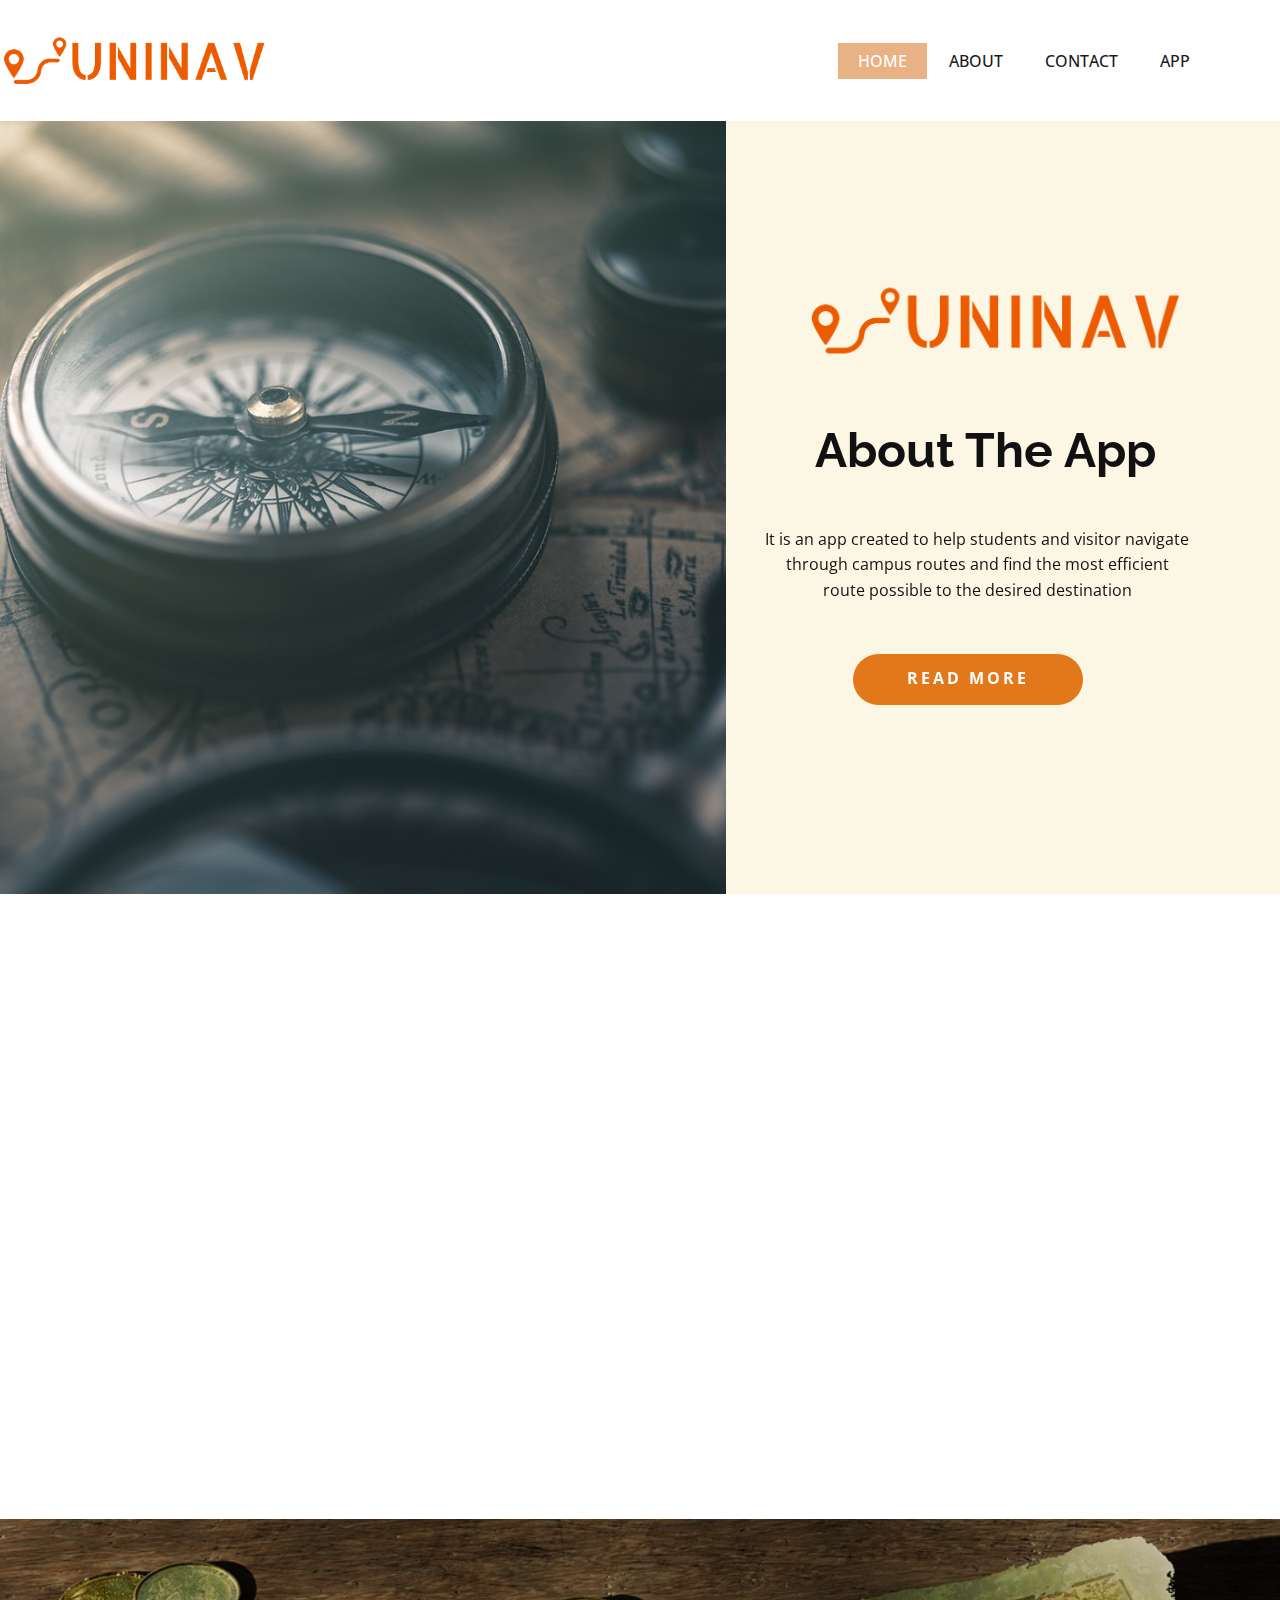
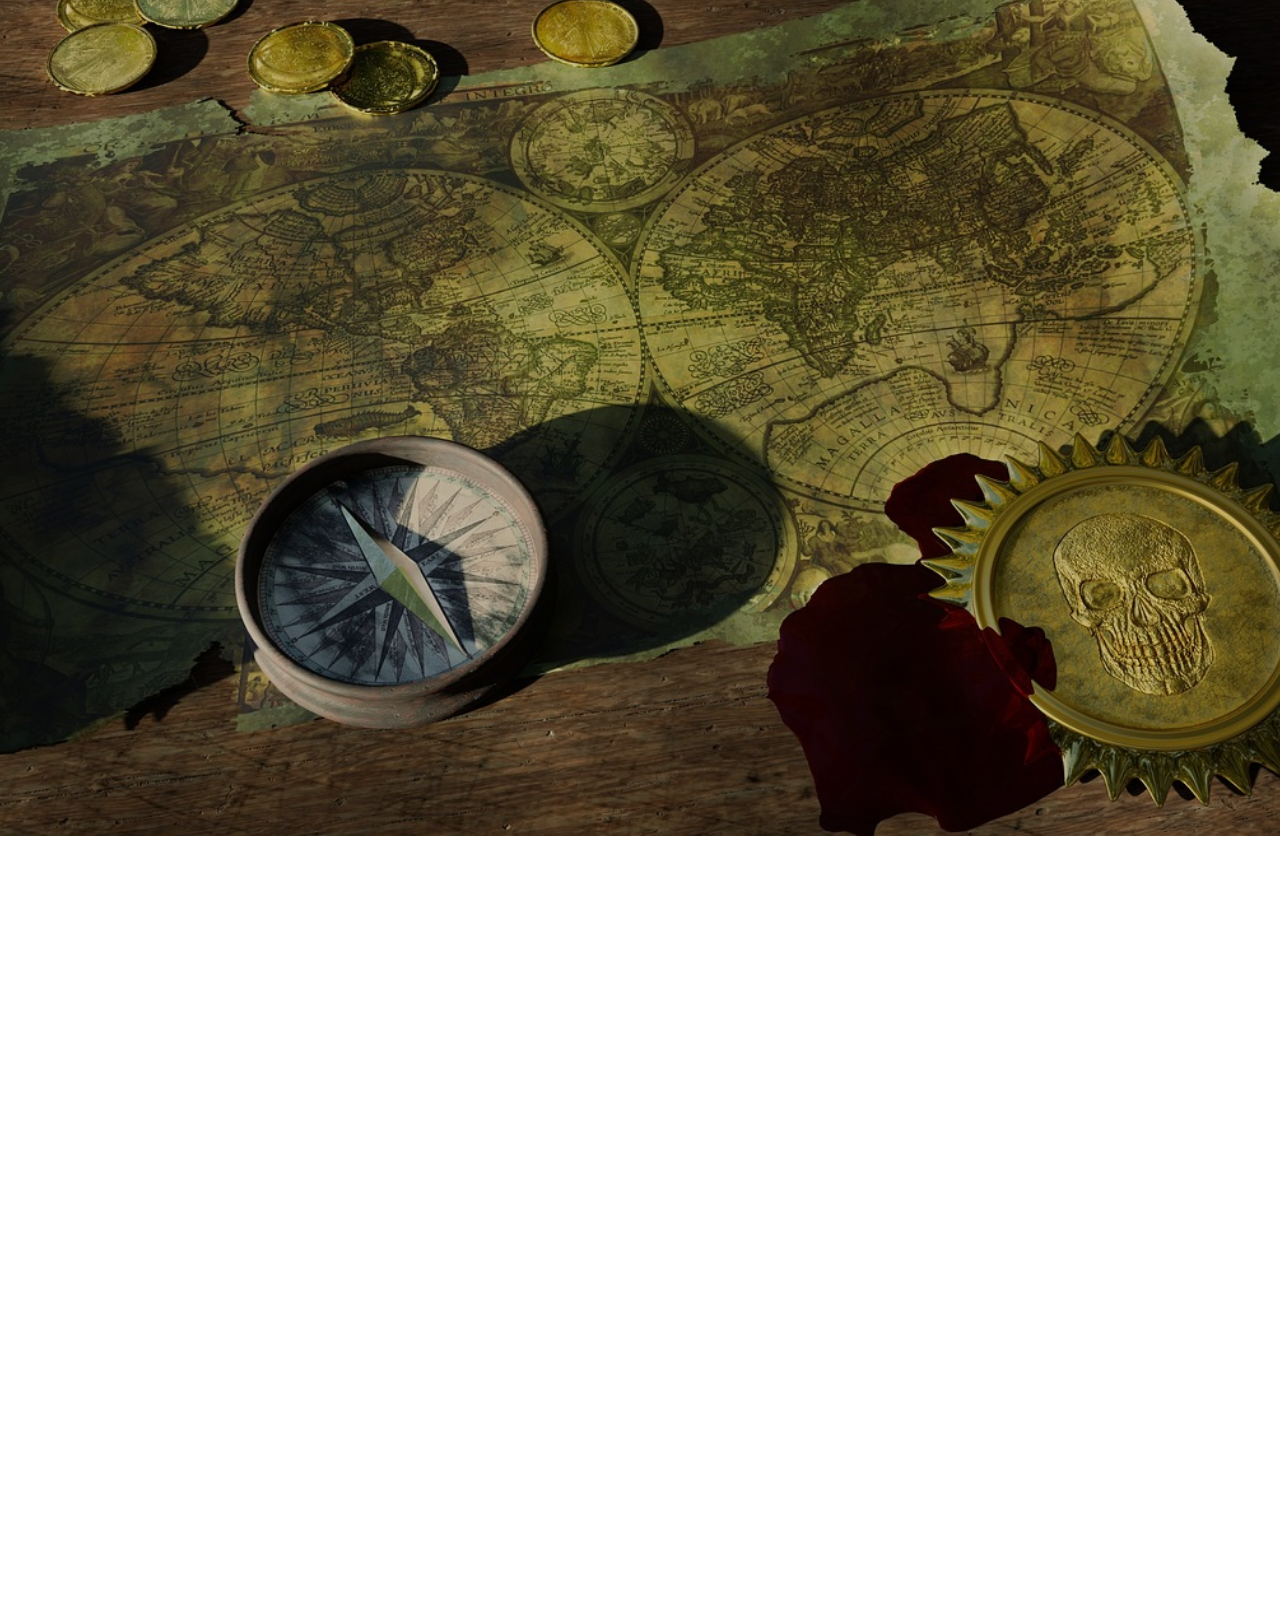
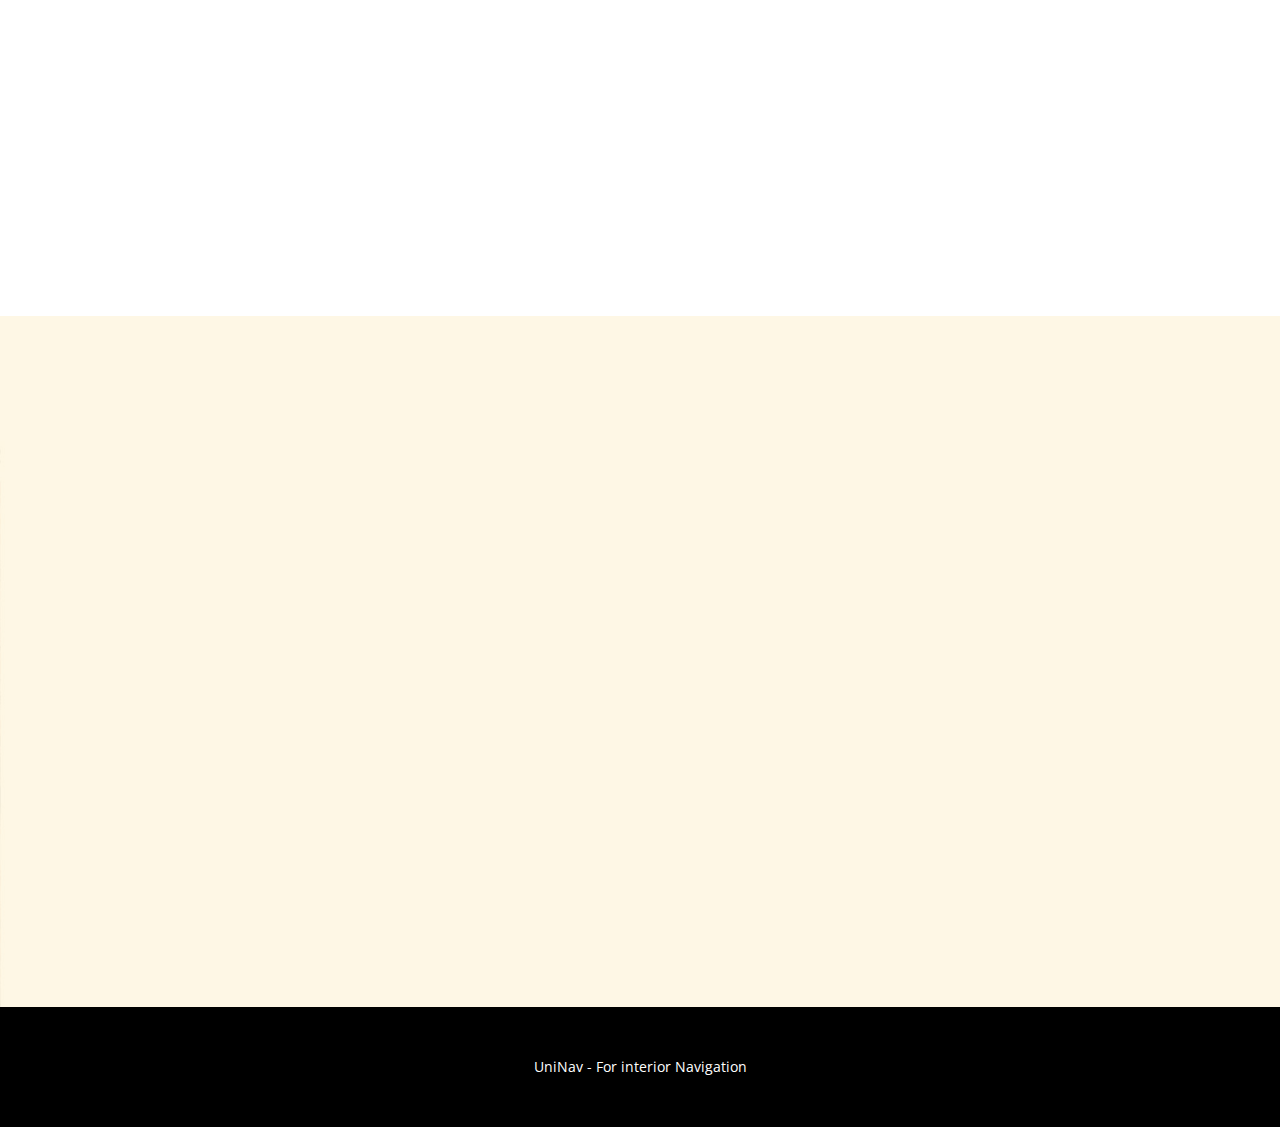
<file: UniNav Website/Home.html>
<!DOCTYPE html>
<html style="font-size: 16px;" lang="en"><head>
    <meta name="viewport" content="width=device-width, initial-scale=1.0">
    <meta charset="utf-8">
    <meta name="keywords" content="​About Us, About Bakery, Our ​Bread, ​Our products, ​Subscribe to the Bakery News, Visit Us">
    <meta name="description" content="">
    <title>Home</title>
    <link rel="stylesheet" href="nicepage.css" media="screen">
<link rel="stylesheet" href="Home.css" media="screen">
    <script class="u-script" type="text/javascript" src="jquery.js" defer=""></script>
    <script class="u-script" type="text/javascript" src="nicepage.js" defer=""></script>
    <meta name="generator" content="Nicepage 5.9.6, nicepage.com">
    <link id="u-theme-google-font" rel="stylesheet" href="https://fonts.googleapis.com/css?family=Raleway:100,100i,200,200i,300,300i,400,400i,500,500i,600,600i,700,700i,800,800i,900,900i|Open+Sans:300,300i,400,400i,500,500i,600,600i,700,700i,800,800i">
    
    
    
    
    
    
    <script type="application/ld+json">{
		"@context": "http://schema.org",
		"@type": "Organization",
		"name": "",
		"logo": "images/UniNavlogo.png"
}</script>
    <meta name="theme-color" content="#e8b284">
    <meta property="og:title" content="Home">
    <meta property="og:type" content="website">
  <meta data-intl-tel-input-cdn-path="intlTelInput/"></head>
  <body class="u-body u-xl-mode" data-lang="en"><header class="u-clearfix u-header u-white u-header" id="sec-3c14"><a href="https://nicepage.com" class="u-image u-logo u-image-1" data-image-width="1563" data-image-height="1563">
        <img src="images/UniNavlogo.png" class="u-logo-image u-logo-image-1">
      </a><nav class="u-menu u-menu-dropdown u-offcanvas u-menu-1" data-responsive-from="MD">
        <div class="menu-collapse" style="font-size: 1rem; letter-spacing: 0px; text-transform: uppercase; font-weight: 500;">
          <a class="u-button-style u-custom-active-color u-custom-border u-custom-border-color u-custom-hover-color u-custom-left-right-menu-spacing u-custom-padding-bottom u-custom-text-active-color u-custom-text-color u-custom-text-hover-color u-custom-top-bottom-menu-spacing u-nav-link u-text-active-palette-1-base u-text-hover-palette-2-base" href="#" style="font-size: calc(1em + 40px);">
            <svg class="u-svg-link" viewBox="0 0 24 24"><use xmlns:xlink="http://www.w3.org/1999/xlink" xlink:href="#menu-hamburger"></use></svg>
            <svg class="u-svg-content" version="1.1" id="menu-hamburger" viewBox="0 0 16 16" x="0px" y="0px" xmlns:xlink="http://www.w3.org/1999/xlink" xmlns="http://www.w3.org/2000/svg"><g><rect y="1" width="16" height="2"></rect><rect y="7" width="16" height="2"></rect><rect y="13" width="16" height="2"></rect>
</g></svg>
          </a>
        </div>
        <div class="u-nav-container">
          <ul class="u-nav u-spacing-2 u-unstyled u-nav-1"><li class="u-nav-item"><a class="u-active-palette-1-base u-button-style u-hover-palette-1-light-1 u-nav-link u-text-active-white u-text-grey-90 u-text-hover-white" href="Home.html" style="padding: 10px 20px;">Home</a>
</li><li class="u-nav-item"><a class="u-active-palette-1-base u-button-style u-hover-palette-1-light-1 u-nav-link u-text-active-white u-text-grey-90 u-text-hover-white" href="About.html" style="padding: 10px 20px;">About</a>
</li><li class="u-nav-item"><a class="u-active-palette-1-base u-button-style u-hover-palette-1-light-1 u-nav-link u-text-active-white u-text-grey-90 u-text-hover-white" href="Contact.html" style="padding: 10px 20px;">Contact</a>
</li><li class="u-nav-item"><a class="u-active-palette-1-base u-button-style u-hover-palette-1-light-1 u-nav-link u-text-active-white u-text-grey-90 u-text-hover-white" href="App.html" style="padding: 10px 20px;">App</a>
</li></ul>
        </div>
        <div class="u-nav-container-collapse">
          <div class="u-black u-container-style u-inner-container-layout u-opacity u-opacity-95 u-sidenav">
            <div class="u-inner-container-layout u-sidenav-overflow">
              <div class="u-menu-close"></div>
              <ul class="u-align-center u-nav u-popupmenu-items u-unstyled u-nav-2"><li class="u-nav-item"><a class="u-button-style u-nav-link" href="Home.html">Home</a>
</li><li class="u-nav-item"><a class="u-button-style u-nav-link" href="About.html">About</a>
</li><li class="u-nav-item"><a class="u-button-style u-nav-link" href="Contact.html">Contact</a>
</li><li class="u-nav-item"><a class="u-button-style u-nav-link" href="App.html">App</a>
</li></ul>
            </div>
          </div>
          <div class="u-black u-menu-overlay u-opacity u-opacity-70"></div>
        </div>
      </nav></header>
    <section class="u-clearfix u-image u-valign-middle-lg u-valign-middle-md u-valign-middle-sm u-valign-middle-xs u-section-1" id="carousel_0d2a" data-image-width="1980" data-image-height="1200">
      <div class="u-clearfix u-layout-wrap u-layout-wrap-1">
        <div class="u-layout">
          <div class="u-layout-row">
            <div class="u-container-style u-image u-layout-cell u-right-cell u-shape-rectangle u-size-33-lg u-size-36-xl u-size-60-md u-size-60-sm u-size-60-xs u-image-1" data-image-width="1280" data-image-height="853" data-animation-name="customAnimationIn" data-animation-duration="1500">
              <div class="u-container-layout u-container-layout-1"></div>
            </div>
            <div class="u-align-left u-container-style u-layout-cell u-left-cell u-shape-rectangle u-size-24-xl u-size-27-lg u-size-60-md u-size-60-sm u-size-60-xs u-layout-cell-2" data-animation-name="customAnimationIn" data-animation-duration="1500" data-animation-delay="500">
              <div class="u-container-layout u-container-layout-2">
                <img class="u-image u-image-contain u-image-default u-preserve-proportions u-image-2" src="images/UniNavlogo.png" alt="" data-image-width="1563" data-image-height="1563">
                <h2 class="u-align-center u-text u-text-1" data-animation-name="customAnimationIn" data-animation-duration="1500" data-animation-delay="500"> About The App<br>
                </h2>
                <p class="u-align-center u-text u-text-2">It is an app created to help students and visitor navigate through campus routes and find the most efficient route possible to the desired destination</p>
                <a href="App.html" class="u-active-black u-align-center u-border-none u-btn u-btn-round u-button-style u-hover-black u-palette-3-base u-radius-50 u-text-active-white u-text-body-alt-color u-text-hover-white u-btn-1">read more</a>
              </div>
            </div>
          </div>
        </div>
      </div>
    </section>
    <section class="u-align-center u-clearfix u-white u-section-2" id="carousel_cdd4">
      <div class="u-clearfix u-sheet u-valign-middle u-sheet-1">
        <div class="u-clearfix u-expanded-width u-layout-wrap u-layout-wrap-1">
          <div class="u-layout">
            <div class="u-layout-row">
              <div class="u-container-align-left u-container-style u-layout-cell u-size-27-lg u-size-27-xl u-size-60-md u-size-60-sm u-size-60-xs u-white u-layout-cell-1" data-animation-name="customAnimationIn" data-animation-duration="1500" data-animation-delay="250">
                <div class="u-container-layout u-valign-middle u-container-layout-1">
                  <h2 class="u-align-left u-text u-text-default u-text-1">About Creators</h2>
                  <p class="u-align-left u-text u-text-default u-text-2"> Lorem ipsum dolor sit amet, consectetur adipiscing elit, sed do eiusmod tempor incididunt ut labore et dolore magna aliqua. Ut enim ad minim veniam, quis nostrud exercitation ullamco laboris nisi ut aliquip ex ea commodo consequat. </p>
                  <div class="u-expanded-width u-list u-list-1">
                    <div class="u-repeater u-repeater-1">
                      <div class="u-container-align-left u-container-style u-list-item u-repeater-item">
                        <div class="u-container-layout u-similar-container u-container-layout-2">
                          <h5 class="u-align-left u-custom-font u-text u-text-font u-text-3">
                            <a href="files/Varun_Saini_Resume1.pdf" class="u-active-none u-border-1 u-border-active-palette-3-base u-border-hover-palette-3-base u-border-no-left u-border-no-right u-border-no-top u-border-palette-3-base u-btn u-button-link u-button-style u-file-link u-hover-none u-none u-text-active-palette-3-base u-text-body-color u-text-hover-palette-3-base u-btn-1" target="_blank" data-animation-name="" data-animation-duration="0" data-animation-delay="0" data-animation-direction="">Varun Saini</a>
                          </h5>
                        </div>
                      </div>
                      <div class="u-container-style u-list-item u-repeater-item">
                        <div class="u-container-layout u-similar-container u-container-layout-3">
                          <h5 class="u-align-left u-custom-font u-text u-text-font u-text-4">
                            <a href="files/Ujjwal_Yadav_Resume.pdf" class="u-active-none u-border-1 u-border-active-palette-3-base u-border-hover-palette-3-base u-border-no-left u-border-no-right u-border-no-top u-border-palette-3-base u-bottom-left-radius-0 u-bottom-right-radius-0 u-btn u-button-link u-button-style u-file-link u-hover-none u-none u-radius-0 u-text-active-palette-3-base u-text-body-color u-text-hover-palette-3-base u-top-left-radius-0 u-top-right-radius-0 u-btn-2" target="_blank" data-animation-name="" data-animation-duration="0" data-animation-delay="0" data-animation-direction="">Ujjwal Yadav</a>
                          </h5>
                        </div>
                      </div>
                      <div class="u-container-align-left u-container-style u-list-item u-repeater-item">
                        <div class="u-container-layout u-similar-container u-container-layout-4">
                          <h5 class="u-align-left u-custom-font u-text u-text-font u-text-5">
                            <a href="files/Sameeksha_SShetty_Resume_updated.pdf" class="u-active-none u-border-1 u-border-active-palette-3-base u-border-hover-palette-3-base u-border-no-left u-border-no-right u-border-no-top u-border-palette-3-base u-btn u-button-link u-button-style u-file-link u-hover-none u-none u-text-active-palette-3-base u-text-body-color u-text-hover-palette-3-base u-btn-3" target="_blank" data-animation-name="" data-animation-duration="0" data-animation-delay="0" data-animation-direction="">Sameeksha Shetty</a>
                          </h5>
                        </div>
                      </div>
                      <div class="u-container-align-left u-container-style u-list-item u-repeater-item">
                        <div class="u-container-layout u-similar-container u-container-layout-5">
                          <h5 class="u-align-left u-custom-font u-text u-text-font u-text-6">
                            <a href="#" class="u-active-none u-border-1 u-border-active-palette-3-base u-border-hover-palette-3-base u-border-no-left u-border-no-right u-border-no-top u-border-palette-3-base u-btn u-button-link u-button-style u-hover-none u-none u-text-active-palette-3-base u-text-body-color u-text-hover-palette-3-base u-btn-4" target="_blank" data-animation-name="" data-animation-duration="0" data-animation-delay="0" data-animation-direction="">Prof. Ravi Shankar</a>
                          </h5>
                        </div>
                      </div>
                      <div class="u-container-align-left u-container-style u-list-item u-repeater-item">
                        <div class="u-container-layout u-similar-container u-container-layout-6">
                          <h5 class="u-align-left u-custom-font u-text u-text-font u-text-7">
                            <a href="files/Mohit_Kumar Pati_Resume.pdf" class="u-active-none u-border-1 u-border-active-palette-3-base u-border-hover-palette-3-base u-border-no-left u-border-no-right u-border-no-top u-border-palette-3-base u-btn u-button-link u-button-style u-hover-none u-none u-text-active-palette-3-base u-text-body-color u-text-hover-palette-3-base u-btn-5" target="_blank" data-animation-name="" data-animation-duration="0" data-animation-delay="0" data-animation-direction="">Mohit Kumar Pati</a>
                          </h5>
                        </div>
                      </div>
                      <div class="u-container-style u-list-item u-repeater-item">
                        <div class="u-container-layout u-similar-container u-container-layout-7">
                          <h5 class="u-align-left u-custom-font u-text u-text-font u-text-8">
                            <a href="About.html" class="u-active-none u-border-1 u-border-active-palette-3-base u-border-hover-palette-3-base u-border-no-left u-border-no-right u-border-no-top u-border-palette-3-base u-btn u-button-link u-button-style u-hover-none u-none u-text-active-palette-3-base u-text-body-color u-text-hover-palette-3-base u-btn-6" target="_blank" data-animation-name="" data-animation-duration="0" data-animation-delay="0" data-animation-direction="">Our Team</a>
                          </h5>
                        </div>
                      </div>
                    </div>
                  </div>
                </div>
              </div>
              <div class="u-align-left u-container-align-center u-container-style u-layout-cell u-shape-rectangle u-size-33-lg u-size-33-xl u-size-60-md u-size-60-sm u-size-60-xs u-layout-cell-2">
                <div class="u-container-layout u-valign-middle u-container-layout-8">
                  <img class="u-expanded-width u-image u-image-1" src="images/UniNavlogo.png" data-image-width="1200" data-image-height="1200" data-animation-name="customAnimationIn" data-animation-duration="1500" data-animation-delay="250">
                </div>
              </div>
            </div>
          </div>
        </div>
      </div>
    </section>
    <section class="u-clearfix u-container-align-center u-image u-shading u-section-3" id="sec-9cdd" data-image-width="1280" data-image-height="720">
      <div class="u-clearfix u-sheet u-sheet-1">
        <h2 class="u-align-center u-text u-text-body-alt-color u-text-1" data-animation-name="customAnimationIn" data-animation-duration="1500" data-animation-delay="500">Functionalities of our App</h2>
        <div class="u-expanded-width u-list u-list-1">
          <div class="u-repeater u-repeater-1">
            <div class="u-black u-container-style u-list-item u-opacity u-opacity-50 u-radius-20 u-repeater-item u-shape-round u-list-item-1" data-animation-name="customAnimationIn" data-animation-duration="1500">
              <div class="u-container-layout u-similar-container u-valign-top u-container-layout-1">
                <h4 class="u-text u-text-palette-1-base u-text-2">Navigate</h4>
                <p class="u-text u-text-3">Navigating through all the nodes and landmarks placed all across the map of the university</p>
              </div>
            </div>
            <div class="u-black u-container-style u-list-item u-opacity u-opacity-50 u-radius-20 u-repeater-item u-shape-round u-video-cover u-list-item-2" data-animation-name="customAnimationIn" data-animation-duration="1500">
              <div class="u-container-layout u-similar-container u-valign-top u-container-layout-2">
                <h4 class="u-text u-text-palette-1-base u-text-4">Re-Route</h4>
                <p class="u-text u-text-5">Re-Routing through the routes in case a node is missed while the user is walking/driving through the campus</p>
              </div>
            </div>
            <div class="u-black u-container-style u-list-item u-opacity u-opacity-50 u-radius-20 u-repeater-item u-shape-round u-video-cover u-list-item-3" data-animation-name="customAnimationIn" data-animation-duration="1500">
              <div class="u-container-layout u-similar-container u-valign-top u-container-layout-3">
                <h4 class="u-text u-text-palette-1-base u-text-6">Set Path</h4>
                <p class="u-text u-text-7">Set the path you&nbsp; want to the lactiong of your choice adn ghet help with the navigation</p>
              </div>
            </div>
            <div class="u-black u-container-style u-list-item u-opacity u-opacity-50 u-radius-20 u-repeater-item u-shape-round u-video-cover u-list-item-4" data-animation-name="customAnimationIn" data-animation-duration="1500">
              <div class="u-container-layout u-similar-container u-valign-top u-container-layout-4">
                <h4 class="u-text u-text-palette-1-base u-text-8">Know your Location</h4>
                <p class="u-text u-text-9">Check you current location at any given time.</p>
              </div>
            </div>
            <div class="u-black u-container-style u-list-item u-opacity u-opacity-50 u-radius-20 u-repeater-item u-shape-round u-video-cover u-list-item-5" data-animation-name="customAnimationIn" data-animation-duration="1500">
              <div class="u-container-layout u-similar-container u-valign-top u-container-layout-5">
                <h4 class="u-text u-text-palette-1-base u-text-10">Mark Location</h4>
                <p class="u-text u-text-11">mark the location/node you need to go to.</p>
              </div>
            </div>
            <div class="u-black u-container-style u-list-item u-opacity u-opacity-50 u-radius-20 u-repeater-item u-shape-round u-video-cover u-list-item-6" data-animation-name="customAnimationIn" data-animation-duration="1500">
              <div class="u-container-layout u-similar-container u-valign-top u-container-layout-6">
                <h4 class="u-text u-text-palette-1-base u-text-12">Check Surroundings</h4>
                <p class="u-text u-text-13">Check your surroundings or the surroundings of the node you want to go to.</p>
              </div>
            </div>
            <div class="u-black u-container-style u-list-item u-opacity u-opacity-50 u-radius-20 u-repeater-item u-shape-round u-video-cover u-list-item-7" data-animation-name="customAnimationIn" data-animation-duration="1500">
              <div class="u-container-layout u-similar-container u-valign-top u-container-layout-7">
                <h4 class="u-text u-text-palette-1-base u-text-14">Check Coordinates</h4>
                <p class="u-text u-text-15">Check global coordinates of any node on the map(Longitude and Latitude coordinates)</p>
              </div>
            </div>
            <div class="u-black u-container-style u-list-item u-opacity u-opacity-50 u-radius-20 u-repeater-item u-shape-round u-video-cover u-list-item-8" data-animation-name="customAnimationIn" data-animation-duration="1500">
              <div class="u-container-layout u-similar-container u-valign-top u-container-layout-8">
                <h4 class="u-text u-text-palette-1-base u-text-16"> Search</h4>
                <p class="u-text u-text-17">Search for nodes or locations</p>
              </div>
            </div>
            <div class="u-black u-container-style u-list-item u-opacity u-opacity-50 u-radius-20 u-repeater-item u-shape-round u-video-cover u-list-item-9" data-animation-name="customAnimationIn" data-animation-duration="1500">
              <div class="u-container-layout u-similar-container u-valign-top u-container-layout-9">
                <h4 class="u-text u-text-palette-1-base u-text-18"> Save locations</h4>
                <p class="u-text u-text-19">Save the preferred/favorite locations</p>
              </div>
            </div>
          </div>
        </div>
      </div>
    </section>
    <section class="u-clearfix u-valign-middle-lg u-valign-middle-md u-valign-middle-sm u-valign-middle-xs u-white u-section-4" id="carousel_3984" data-animation-name="" data-animation-duration="0" data-animation-delay="0" data-animation-direction="">
      <div class="u-clearfix u-sheet u-sheet-1">
        <img class="u-image u-image-1" src="images/c95d0f41474f10b0c06b121afbdc853b2a7bccfbedae5093099f703f279e7537f152738e8897b2c27dfe53d05df7b2389e42e137267d36902e4b33_1280.jpg" data-image-width="1280" data-image-height="905" data-animation-name="customAnimationIn" data-animation-duration="1500" data-animation-delay="250">
        <div class="u-border-9 u-border-palette-3-base u-container-style u-group u-white u-group-1" data-animation-name="customAnimationIn" data-animation-duration="1500" data-animation-delay="500">
          <div class="u-container-layout u-valign-middle u-container-layout-1">
            <h3 class="u-align-left u-text u-text-1">Check how to use our app<br>
            </h3>
            <p class="u-align-left u-text u-text-2">Check the app page to get a detailed explanation of the app and how to use it.</p>
            <a href="App.html" class="u-active-black u-align-left u-border-none u-btn u-btn-round u-button-style u-hover-black u-palette-3-base u-radius-50 u-text-active-white u-text-body-alt-color u-text-hover-white u-btn-1">Use the App</a>
          </div>
        </div>
        <img src="images/132c966d6f9ee92115e6eb02417141566b3f510028f43504813d74748e10c77c49f71fa8920f09864abf408b274e1206916d7aff17155bb10e2da3_1280.jpg" alt="" class="u-align-left u-border-10 u-border-white u-image u-left-0 u-image-2" data-animation-name="customAnimationIn" data-animation-duration="1500" data-image-width="1280" data-image-height="853">
      </div>
    </section>
    <section class="u-clearfix u-image u-section-5" id="sec-a21d" data-image-width="1980" data-image-height="1114">
      <div class="u-clearfix u-layout-wrap u-layout-wrap-1">
        <div class="u-layout">
          <div class="u-layout-row">
            <div class="u-container-style u-layout-cell u-left-cell u-shape-rectangle u-size-22-md u-size-22-sm u-size-22-xs u-size-24-lg u-size-24-xl u-layout-cell-1" data-animation-name="customAnimationIn" data-animation-duration="1500" data-animation-delay="250">
              <div class="u-container-layout u-container-layout-1">
                <h2 class="u-align-center u-text u-text-1">Contact Us</h2>
                <h5 class="u-align-center u-text u-text-default u-text-palette-3-base u-text-2" data-animation-name="" data-animation-duration="0" data-animation-delay="0" data-animation-direction="">Phone</h5>
                <p class="u-align-center u-text u-text-3"> 1 (234) 567-891<br>
                </p>
                <h5 class="u-align-center u-text u-text-default u-text-palette-3-base u-text-4" data-animation-name="" data-animation-duration="0" data-animation-delay="0" data-animation-direction="">Mail</h5>
                <p class="u-align-center u-text u-text-5">Email@gmail.com<br>
                </p>
              </div>
            </div>
            <div class="u-container-style u-image u-layout-cell u-right-cell u-shape-rectangle u-size-36-lg u-size-36-xl u-size-38-md u-size-38-sm u-size-38-xs u-image-1" data-image-width="1280" data-image-height="853" data-animation-name="customAnimationIn" data-animation-duration="1500" data-animation-delay="500">
              <div class="u-container-layout u-container-layout-2"></div>
            </div>
          </div>
        </div>
      </div>
    </section>
    
    
    <footer class="u-align-center u-black u-clearfix u-footer u-footer" id="sec-4f71"><div class="u-clearfix u-sheet u-sheet-1">
        <p class="u-small-text u-text u-text-variant u-text-1">UniNav - For interior Navigation</p>
      </div></footer>
  
</body></html>
</file>
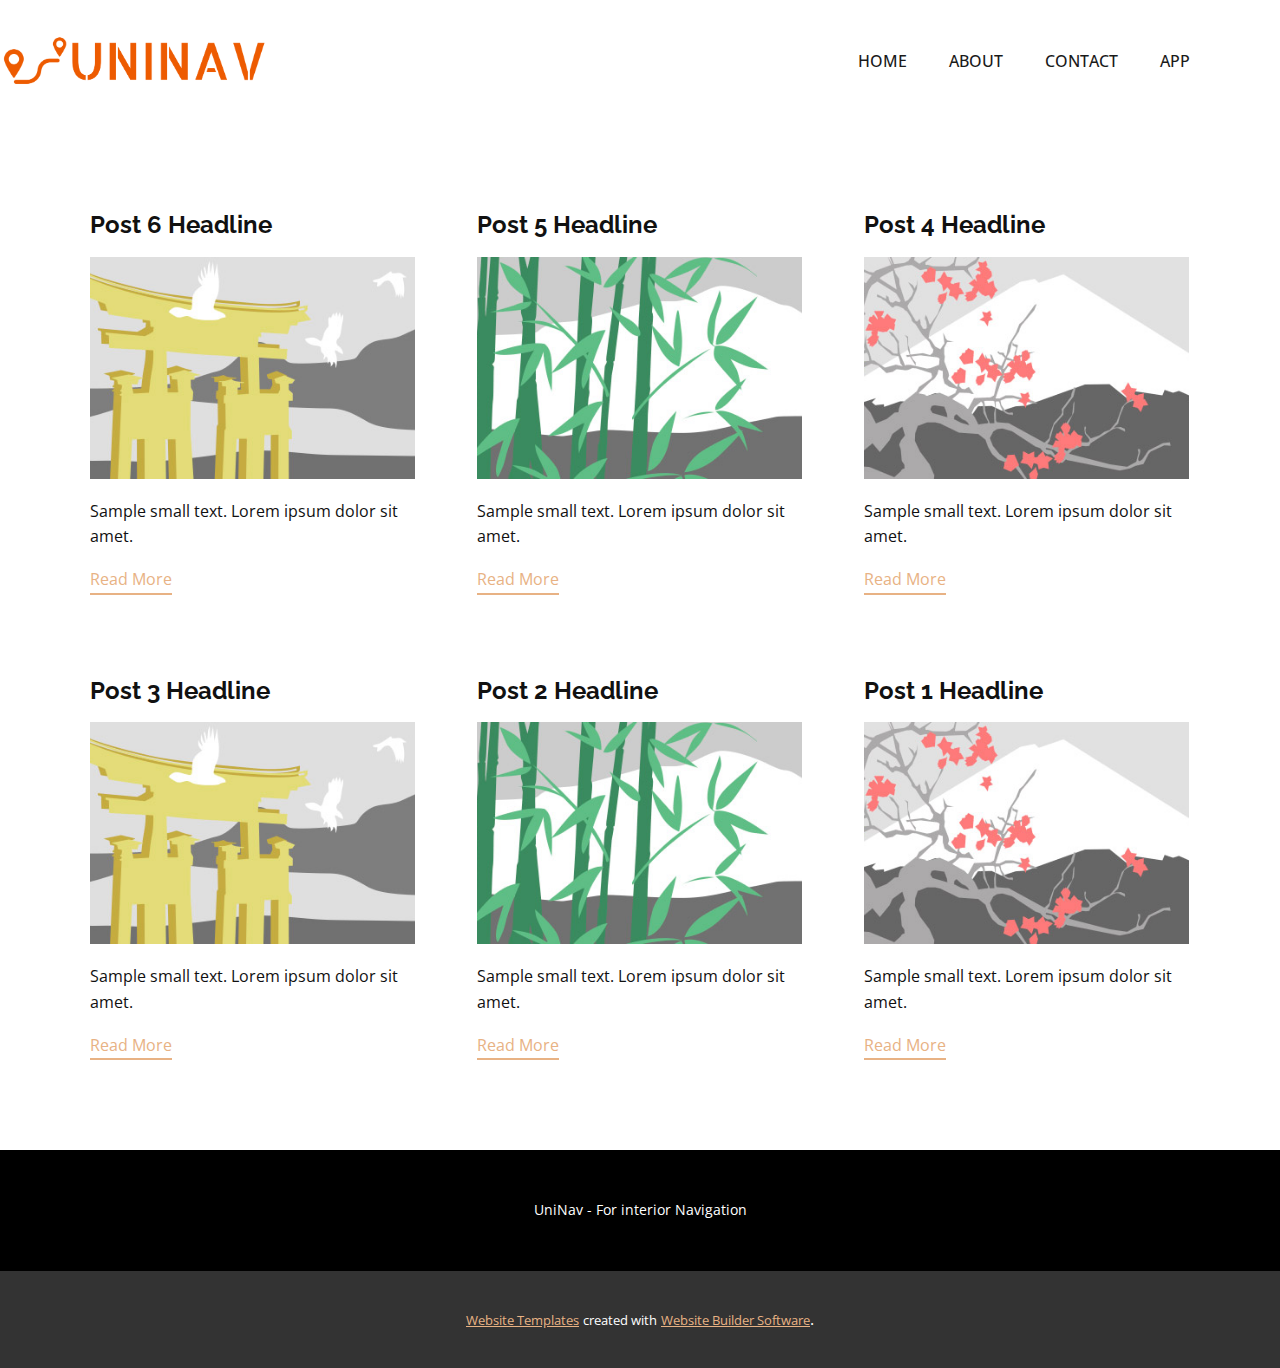
<file: UniNav Website/blog/blog.html>
<!DOCTYPE html>
<html style="font-size: 16px;" lang="en"><head>
    <meta name="viewport" content="width=device-width, initial-scale=1.0">
    <meta charset="utf-8">
    <meta name="keywords" content="">
    <meta name="description" content="">
    <title>Blog Template</title>
    <link rel="stylesheet" href="../nicepage.css" media="screen">
<link rel="stylesheet" href="../Blog-Template.css" media="screen">
    <script class="u-script" type="text/javascript" src="../jquery.js" defer=""></script>
    <script class="u-script" type="text/javascript" src="../nicepage.js" defer=""></script>
    <meta name="generator" content="Nicepage 5.9.6, nicepage.com">
    <link id="u-theme-google-font" rel="stylesheet" href="https://fonts.googleapis.com/css?family=Raleway:100,100i,200,200i,300,300i,400,400i,500,500i,600,600i,700,700i,800,800i,900,900i|Open+Sans:300,300i,400,400i,500,500i,600,600i,700,700i,800,800i">
    
    
    <script type="application/ld+json">{
		"@context": "http://schema.org",
		"@type": "Organization",
		"name": "",
		"logo": "images/UniNavlogo.png"
}</script>
    <meta name="theme-color" content="#e8b284">
  <meta data-intl-tel-input-cdn-path="intlTelInput/"></head>
  <body class="u-body u-xl-mode" data-lang="en"><header class="u-clearfix u-header u-white u-header" id="sec-3c14"><a href="https://nicepage.com" class="u-image u-logo u-image-1" data-image-width="1563" data-image-height="1563">
        <img src="../images/UniNavlogo.png" class="u-logo-image u-logo-image-1">
      </a><nav class="u-menu u-menu-dropdown u-offcanvas u-menu-1" data-responsive-from="MD">
        <div class="menu-collapse" style="font-size: 1rem; letter-spacing: 0px; text-transform: uppercase; font-weight: 500;">
          <a class="u-button-style u-custom-active-color u-custom-border u-custom-border-color u-custom-hover-color u-custom-left-right-menu-spacing u-custom-padding-bottom u-custom-text-active-color u-custom-text-color u-custom-text-hover-color u-custom-top-bottom-menu-spacing u-nav-link u-text-active-palette-1-base u-text-hover-palette-2-base" href="#" style="font-size: calc(1em + 40px);">
            <svg class="u-svg-link" viewBox="0 0 24 24"><use xmlns:xlink="http://www.w3.org/1999/xlink" xlink:href="#menu-hamburger"></use></svg>
            <svg class="u-svg-content" version="1.1" id="menu-hamburger" viewBox="0 0 16 16" x="0px" y="0px" xmlns:xlink="http://www.w3.org/1999/xlink" xmlns="http://www.w3.org/2000/svg"><g><rect y="1" width="16" height="2"></rect><rect y="7" width="16" height="2"></rect><rect y="13" width="16" height="2"></rect>
</g></svg>
          </a>
        </div>
        <div class="u-nav-container">
          <ul class="u-nav u-spacing-2 u-unstyled u-nav-1"><li class="u-nav-item"><a class="u-active-palette-1-base u-button-style u-hover-palette-1-light-1 u-nav-link u-text-active-white u-text-grey-90 u-text-hover-white" href="../Home.html" style="padding: 10px 20px;">Home</a>
</li><li class="u-nav-item"><a class="u-active-palette-1-base u-button-style u-hover-palette-1-light-1 u-nav-link u-text-active-white u-text-grey-90 u-text-hover-white" href="../About.html" style="padding: 10px 20px;">About</a>
</li><li class="u-nav-item"><a class="u-active-palette-1-base u-button-style u-hover-palette-1-light-1 u-nav-link u-text-active-white u-text-grey-90 u-text-hover-white" href="../Contact.html" style="padding: 10px 20px;">Contact</a>
</li><li class="u-nav-item"><a class="u-active-palette-1-base u-button-style u-hover-palette-1-light-1 u-nav-link u-text-active-white u-text-grey-90 u-text-hover-white" href="../App.html" style="padding: 10px 20px;">App</a>
</li></ul>
        </div>
        <div class="u-nav-container-collapse">
          <div class="u-black u-container-style u-inner-container-layout u-opacity u-opacity-95 u-sidenav">
            <div class="u-inner-container-layout u-sidenav-overflow">
              <div class="u-menu-close"></div>
              <ul class="u-align-center u-nav u-popupmenu-items u-unstyled u-nav-2"><li class="u-nav-item"><a class="u-button-style u-nav-link" href="../Home.html">Home</a>
</li><li class="u-nav-item"><a class="u-button-style u-nav-link" href="../About.html">About</a>
</li><li class="u-nav-item"><a class="u-button-style u-nav-link" href="../Contact.html">Contact</a>
</li><li class="u-nav-item"><a class="u-button-style u-nav-link" href="../App.html">App</a>
</li></ul>
            </div>
          </div>
          <div class="u-black u-menu-overlay u-opacity u-opacity-70"></div>
        </div>
      </nav></header>
    <section class="u-clearfix u-section-1" id="sec-4bf9">
      <div class="u-clearfix u-sheet u-valign-middle u-sheet-1"><!--blog--><!--blog_options_json--><!--{"type":"Recent","source":"","tags":"","count":""}--><!--/blog_options_json-->
        <div class="u-blog u-expanded-width u-repeater u-repeater-1"><!--blog_post-->
          <div class="u-blog-post u-container-style u-repeater-item u-white u-repeater-item-1">
            <div class="u-container-layout u-similar-container u-valign-top u-container-layout-1"><!--blog_post_header-->
              <h4 class="u-blog-control u-text u-text-1">
                <a class="u-post-header-link" href="../blog/post-5.html">Post 6 Headline</a>
              </h4><!--/blog_post_header--><!--blog_post_image-->
              <a class="u-post-header-link" href="../blog/post-5.html"><img alt="" class="u-blog-control u-expanded-width u-image u-image-default u-image-1" src="../images/8ad73f3c.jpeg"></a><!--/blog_post_image--><!--blog_post_content-->
              <div class="u-blog-control u-post-content u-text u-text-2 fr-view">Sample small text. Lorem ipsum dolor sit amet.</div><!--/blog_post_content--><!--blog_post_readmore-->
              <a href="../blog/post-5.html" class="u-blog-control u-border-2 u-border-palette-1-base u-btn u-btn-rectangle u-button-style u-none u-btn-1"><!--blog_post_readmore_content--><!--options_json--><!--{"content":"","defaultValue":"Read More"}--><!--/options_json-->Read More<!--/blog_post_readmore_content--></a><!--/blog_post_readmore-->
            </div>
          </div><div class="u-blog-post u-container-style u-repeater-item u-video-cover u-white">
            <div class="u-container-layout u-similar-container u-valign-top u-container-layout-2"><!--blog_post_header-->
              <h4 class="u-blog-control u-text u-text-3">
                <a class="u-post-header-link" href="../blog/post-4.html">Post 5 Headline</a>
              </h4><!--/blog_post_header--><!--blog_post_image-->
              <a class="u-post-header-link" href="../blog/post-4.html"><img alt="" class="u-blog-control u-expanded-width u-image u-image-default u-image-2" src="../images/68f64b9d.jpeg"></a><!--/blog_post_image--><!--blog_post_content-->
              <div class="u-blog-control u-post-content u-text u-text-4 fr-view">Sample small text. Lorem ipsum dolor sit amet.</div><!--/blog_post_content--><!--blog_post_readmore-->
              <a href="../blog/post-4.html" class="u-blog-control u-border-2 u-border-palette-1-base u-btn u-btn-rectangle u-button-style u-none u-btn-2"><!--blog_post_readmore_content--><!--options_json--><!--{"content":"","defaultValue":"Read More"}--><!--/options_json-->Read More<!--/blog_post_readmore_content--></a><!--/blog_post_readmore-->
            </div>
          </div><div class="u-blog-post u-container-style u-repeater-item u-video-cover u-white">
            <div class="u-container-layout u-similar-container u-valign-top u-container-layout-3"><!--blog_post_header-->
              <h4 class="u-blog-control u-text u-text-5">
                <a class="u-post-header-link" href="../blog/post-3.html">Post 4 Headline</a>
              </h4><!--/blog_post_header--><!--blog_post_image-->
              <a class="u-post-header-link" href="../blog/post-3.html"><img alt="" class="u-blog-control u-expanded-width u-image u-image-default u-image-3" src="../images/0fd3416c.jpeg"></a><!--/blog_post_image--><!--blog_post_content-->
              <div class="u-blog-control u-post-content u-text u-text-6 fr-view">Sample small text. Lorem ipsum dolor sit amet.</div><!--/blog_post_content--><!--blog_post_readmore-->
              <a href="../blog/post-3.html" class="u-blog-control u-border-2 u-border-palette-1-base u-btn u-btn-rectangle u-button-style u-none u-btn-3"><!--blog_post_readmore_content--><!--options_json--><!--{"content":"","defaultValue":"Read More"}--><!--/options_json-->Read More<!--/blog_post_readmore_content--></a><!--/blog_post_readmore-->
            </div>
          </div><div class="u-blog-post u-container-style u-repeater-item u-white u-repeater-item-1">
            <div class="u-container-layout u-similar-container u-valign-top u-container-layout-1"><!--blog_post_header-->
              <h4 class="u-blog-control u-text u-text-1">
                <a class="u-post-header-link" href="../blog/post-2.html">Post 3 Headline</a>
              </h4><!--/blog_post_header--><!--blog_post_image-->
              <a class="u-post-header-link" href="../blog/post-2.html"><img alt="" class="u-blog-control u-expanded-width u-image u-image-default u-image-1" src="../images/8ad73f3c.jpeg"></a><!--/blog_post_image--><!--blog_post_content-->
              <div class="u-blog-control u-post-content u-text u-text-2 fr-view">Sample small text. Lorem ipsum dolor sit amet.</div><!--/blog_post_content--><!--blog_post_readmore-->
              <a href="../blog/post-2.html" class="u-blog-control u-border-2 u-border-palette-1-base u-btn u-btn-rectangle u-button-style u-none u-btn-1"><!--blog_post_readmore_content--><!--options_json--><!--{"content":"","defaultValue":"Read More"}--><!--/options_json-->Read More<!--/blog_post_readmore_content--></a><!--/blog_post_readmore-->
            </div>
          </div><div class="u-blog-post u-container-style u-repeater-item u-video-cover u-white">
            <div class="u-container-layout u-similar-container u-valign-top u-container-layout-2"><!--blog_post_header-->
              <h4 class="u-blog-control u-text u-text-3">
                <a class="u-post-header-link" href="../blog/post-1.html">Post 2 Headline</a>
              </h4><!--/blog_post_header--><!--blog_post_image-->
              <a class="u-post-header-link" href="../blog/post-1.html"><img alt="" class="u-blog-control u-expanded-width u-image u-image-default u-image-2" src="../images/68f64b9d.jpeg"></a><!--/blog_post_image--><!--blog_post_content-->
              <div class="u-blog-control u-post-content u-text u-text-4 fr-view">Sample small text. Lorem ipsum dolor sit amet.</div><!--/blog_post_content--><!--blog_post_readmore-->
              <a href="../blog/post-1.html" class="u-blog-control u-border-2 u-border-palette-1-base u-btn u-btn-rectangle u-button-style u-none u-btn-2"><!--blog_post_readmore_content--><!--options_json--><!--{"content":"","defaultValue":"Read More"}--><!--/options_json-->Read More<!--/blog_post_readmore_content--></a><!--/blog_post_readmore-->
            </div>
          </div><div class="u-blog-post u-container-style u-repeater-item u-video-cover u-white">
            <div class="u-container-layout u-similar-container u-valign-top u-container-layout-3"><!--blog_post_header-->
              <h4 class="u-blog-control u-text u-text-5">
                <a class="u-post-header-link" href="../blog/post.html">Post 1 Headline</a>
              </h4><!--/blog_post_header--><!--blog_post_image-->
              <a class="u-post-header-link" href="../blog/post.html"><img alt="" class="u-blog-control u-expanded-width u-image u-image-default u-image-3" src="../images/0fd3416c.jpeg"></a><!--/blog_post_image--><!--blog_post_content-->
              <div class="u-blog-control u-post-content u-text u-text-6 fr-view">Sample small text. Lorem ipsum dolor sit amet.</div><!--/blog_post_content--><!--blog_post_readmore-->
              <a href="../blog/post.html" class="u-blog-control u-border-2 u-border-palette-1-base u-btn u-btn-rectangle u-button-style u-none u-btn-3"><!--blog_post_readmore_content--><!--options_json--><!--{"content":"","defaultValue":"Read More"}--><!--/options_json-->Read More<!--/blog_post_readmore_content--></a><!--/blog_post_readmore-->
            </div>
          </div><!--/blog_post--><!--blog_post-->
          <!--/blog_post--><!--blog_post-->
          <!--/blog_post-->
        </div><!--/blog-->
      </div>
    </section>
    
    
    <footer class="u-align-center u-black u-clearfix u-footer u-footer" id="sec-4f71"><div class="u-clearfix u-sheet u-sheet-1">
        <p class="u-small-text u-text u-text-variant u-text-1">UniNav - For interior Navigation</p>
      </div></footer>
    <section class="u-backlink u-clearfix u-grey-80">
      <a class="u-link" href="https://nicepage.com/website-templates" target="_blank">
        <span>Website Templates</span>
      </a>
      <p class="u-text">
        <span>created with</span>
      </p>
      <a class="u-link" href="" target="_blank">
        <span>Website Builder Software</span>
      </a>. 
    </section>
  
</body></html>
</file>
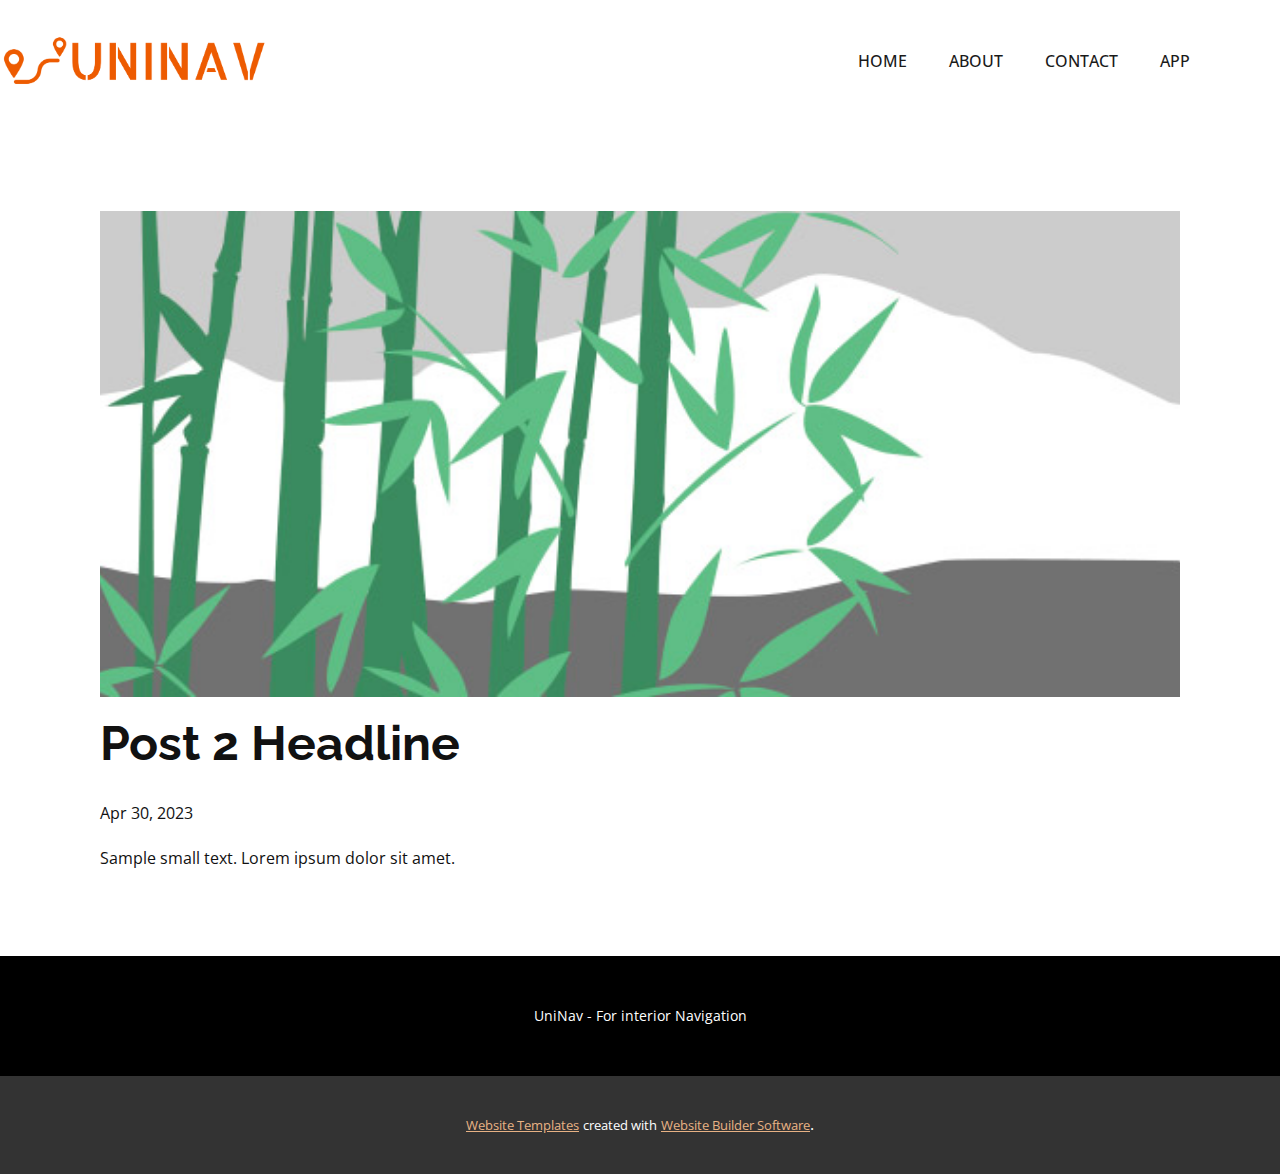
<file: UniNav Website/blog/post-1.html>
<!DOCTYPE html>
<html style="font-size: 16px;" lang="en"><head>
    <meta name="viewport" content="width=device-width, initial-scale=1.0">
    <meta charset="utf-8">
    <meta name="keywords" content="Post 1 Headline">
    <meta name="description" content="">
    <title>Post 2 Headline</title>
    <link rel="stylesheet" href="../nicepage.css" media="screen">
<link rel="stylesheet" href="../Post-Template.css" media="screen">
    <script class="u-script" type="text/javascript" src="../jquery.js" defer=""></script>
    <script class="u-script" type="text/javascript" src="../nicepage.js" defer=""></script>
    <meta name="generator" content="Nicepage 5.9.6, nicepage.com">
    <link id="u-theme-google-font" rel="stylesheet" href="https://fonts.googleapis.com/css?family=Raleway:100,100i,200,200i,300,300i,400,400i,500,500i,600,600i,700,700i,800,800i,900,900i|Open+Sans:300,300i,400,400i,500,500i,600,600i,700,700i,800,800i">
    
    
    <script type="application/ld+json">{
		"@context": "http://schema.org",
		"@type": "Organization",
		"name": "",
		"logo": "images/UniNavlogo.png"
}</script>
    <meta name="theme-color" content="#e8b284">
  <meta data-intl-tel-input-cdn-path="intlTelInput/"></head>
  <body class="u-body u-xl-mode" data-lang="en"><header class="u-clearfix u-header u-white u-header" id="sec-3c14"><a href="https://nicepage.com" class="u-image u-logo u-image-1" data-image-width="1563" data-image-height="1563">
        <img src="../images/UniNavlogo.png" class="u-logo-image u-logo-image-1">
      </a><nav class="u-menu u-menu-dropdown u-offcanvas u-menu-1" data-responsive-from="MD">
        <div class="menu-collapse" style="font-size: 1rem; letter-spacing: 0px; text-transform: uppercase; font-weight: 500;">
          <a class="u-button-style u-custom-active-color u-custom-border u-custom-border-color u-custom-hover-color u-custom-left-right-menu-spacing u-custom-padding-bottom u-custom-text-active-color u-custom-text-color u-custom-text-hover-color u-custom-top-bottom-menu-spacing u-nav-link u-text-active-palette-1-base u-text-hover-palette-2-base" href="#" style="font-size: calc(1em + 40px);">
            <svg class="u-svg-link" viewBox="0 0 24 24"><use xmlns:xlink="http://www.w3.org/1999/xlink" xlink:href="#menu-hamburger"></use></svg>
            <svg class="u-svg-content" version="1.1" id="menu-hamburger" viewBox="0 0 16 16" x="0px" y="0px" xmlns:xlink="http://www.w3.org/1999/xlink" xmlns="http://www.w3.org/2000/svg"><g><rect y="1" width="16" height="2"></rect><rect y="7" width="16" height="2"></rect><rect y="13" width="16" height="2"></rect>
</g></svg>
          </a>
        </div>
        <div class="u-nav-container">
          <ul class="u-nav u-spacing-2 u-unstyled u-nav-1"><li class="u-nav-item"><a class="u-active-palette-1-base u-button-style u-hover-palette-1-light-1 u-nav-link u-text-active-white u-text-grey-90 u-text-hover-white" href="../Home.html" style="padding: 10px 20px;">Home</a>
</li><li class="u-nav-item"><a class="u-active-palette-1-base u-button-style u-hover-palette-1-light-1 u-nav-link u-text-active-white u-text-grey-90 u-text-hover-white" href="../About.html" style="padding: 10px 20px;">About</a>
</li><li class="u-nav-item"><a class="u-active-palette-1-base u-button-style u-hover-palette-1-light-1 u-nav-link u-text-active-white u-text-grey-90 u-text-hover-white" href="../Contact.html" style="padding: 10px 20px;">Contact</a>
</li><li class="u-nav-item"><a class="u-active-palette-1-base u-button-style u-hover-palette-1-light-1 u-nav-link u-text-active-white u-text-grey-90 u-text-hover-white" href="../App.html" style="padding: 10px 20px;">App</a>
</li></ul>
        </div>
        <div class="u-nav-container-collapse">
          <div class="u-black u-container-style u-inner-container-layout u-opacity u-opacity-95 u-sidenav">
            <div class="u-inner-container-layout u-sidenav-overflow">
              <div class="u-menu-close"></div>
              <ul class="u-align-center u-nav u-popupmenu-items u-unstyled u-nav-2"><li class="u-nav-item"><a class="u-button-style u-nav-link" href="../Home.html">Home</a>
</li><li class="u-nav-item"><a class="u-button-style u-nav-link" href="../About.html">About</a>
</li><li class="u-nav-item"><a class="u-button-style u-nav-link" href="../Contact.html">Contact</a>
</li><li class="u-nav-item"><a class="u-button-style u-nav-link" href="../App.html">App</a>
</li></ul>
            </div>
          </div>
          <div class="u-black u-menu-overlay u-opacity u-opacity-70"></div>
        </div>
      </nav></header>
    <section class="u-align-center u-clearfix u-section-1" id="sec-7f3f">
      <div class="u-clearfix u-sheet u-valign-middle-md u-valign-middle-sm u-valign-middle-xs u-sheet-1"><!--post_details--><!--post_details_options_json--><!--{"source":""}--><!--/post_details_options_json--><!--blog_post-->
        <div class="u-container-style u-expanded-width u-post-details u-post-details-1">
          <div class="u-container-layout u-valign-middle u-container-layout-1"><!--blog_post_image-->
            <img alt="" class="u-blog-control u-expanded-width u-image u-image-default u-image-1" src="../images/68f64b9d.jpeg"><!--/blog_post_image--><!--blog_post_header-->
            <h2 class="u-blog-control u-text u-text-1">Post 2 Headline</h2><!--/blog_post_header--><!--blog_post_metadata-->
            <div class="u-blog-control u-metadata u-metadata-1"><!--blog_post_metadata_date-->
              <span class="u-meta-date u-meta-icon">Apr 30, 2023</span><!--/blog_post_metadata_date--><!--blog_post_metadata_category-->
              <!--/blog_post_metadata_category--><!--blog_post_metadata_comments-->
              <!--/blog_post_metadata_comments-->
            </div><!--/blog_post_metadata--><!--blog_post_content-->
            <div class="u-align-justify u-blog-control u-post-content u-text u-text-2 fr-view">
  Sample small text. Lorem ipsum dolor sit amet.
  </div><!--/blog_post_content-->
          </div>
        </div><!--/blog_post--><!--/post_details-->
      </div>
    </section>
    
    
    <footer class="u-align-center u-black u-clearfix u-footer u-footer" id="sec-4f71"><div class="u-clearfix u-sheet u-sheet-1">
        <p class="u-small-text u-text u-text-variant u-text-1">UniNav - For interior Navigation</p>
      </div></footer>
    <section class="u-backlink u-clearfix u-grey-80">
      <a class="u-link" href="https://nicepage.com/website-templates" target="_blank">
        <span>Website Templates</span>
      </a>
      <p class="u-text">
        <span>created with</span>
      </p>
      <a class="u-link" href="" target="_blank">
        <span>Website Builder Software</span>
      </a>. 
    </section>
  
</body></html>
</file>
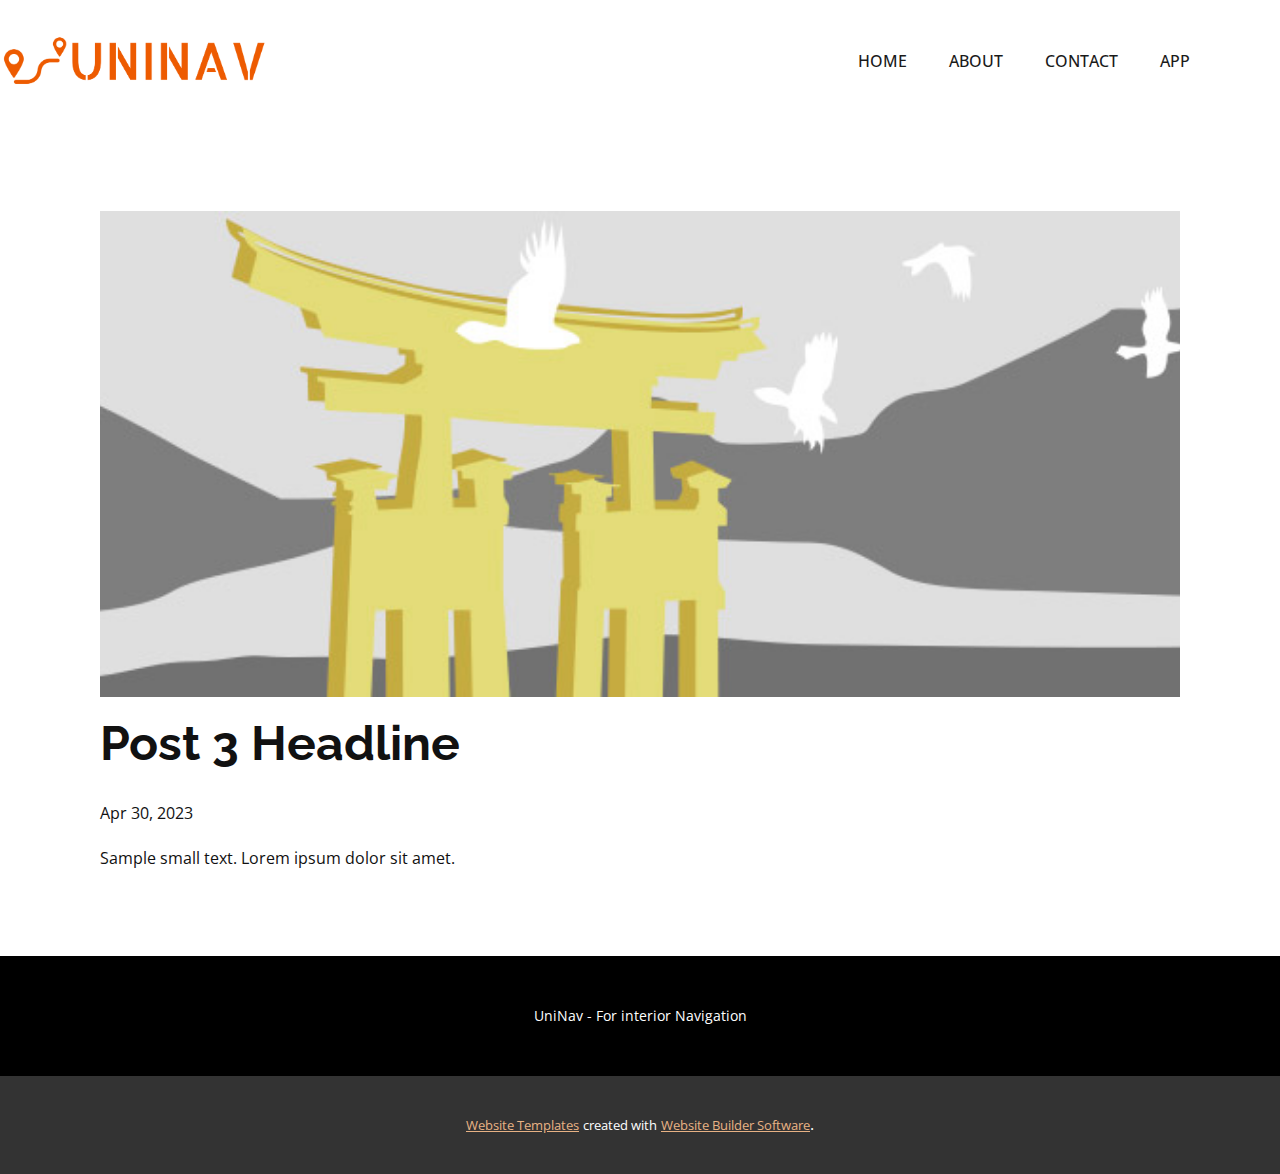
<file: UniNav Website/blog/post-2.html>
<!DOCTYPE html>
<html style="font-size: 16px;" lang="en"><head>
    <meta name="viewport" content="width=device-width, initial-scale=1.0">
    <meta charset="utf-8">
    <meta name="keywords" content="Post 1 Headline">
    <meta name="description" content="">
    <title>Post 3 Headline</title>
    <link rel="stylesheet" href="../nicepage.css" media="screen">
<link rel="stylesheet" href="../Post-Template.css" media="screen">
    <script class="u-script" type="text/javascript" src="../jquery.js" defer=""></script>
    <script class="u-script" type="text/javascript" src="../nicepage.js" defer=""></script>
    <meta name="generator" content="Nicepage 5.9.6, nicepage.com">
    <link id="u-theme-google-font" rel="stylesheet" href="https://fonts.googleapis.com/css?family=Raleway:100,100i,200,200i,300,300i,400,400i,500,500i,600,600i,700,700i,800,800i,900,900i|Open+Sans:300,300i,400,400i,500,500i,600,600i,700,700i,800,800i">
    
    
    <script type="application/ld+json">{
		"@context": "http://schema.org",
		"@type": "Organization",
		"name": "",
		"logo": "images/UniNavlogo.png"
}</script>
    <meta name="theme-color" content="#e8b284">
  <meta data-intl-tel-input-cdn-path="intlTelInput/"></head>
  <body class="u-body u-xl-mode" data-lang="en"><header class="u-clearfix u-header u-white u-header" id="sec-3c14"><a href="https://nicepage.com" class="u-image u-logo u-image-1" data-image-width="1563" data-image-height="1563">
        <img src="../images/UniNavlogo.png" class="u-logo-image u-logo-image-1">
      </a><nav class="u-menu u-menu-dropdown u-offcanvas u-menu-1" data-responsive-from="MD">
        <div class="menu-collapse" style="font-size: 1rem; letter-spacing: 0px; text-transform: uppercase; font-weight: 500;">
          <a class="u-button-style u-custom-active-color u-custom-border u-custom-border-color u-custom-hover-color u-custom-left-right-menu-spacing u-custom-padding-bottom u-custom-text-active-color u-custom-text-color u-custom-text-hover-color u-custom-top-bottom-menu-spacing u-nav-link u-text-active-palette-1-base u-text-hover-palette-2-base" href="#" style="font-size: calc(1em + 40px);">
            <svg class="u-svg-link" viewBox="0 0 24 24"><use xmlns:xlink="http://www.w3.org/1999/xlink" xlink:href="#menu-hamburger"></use></svg>
            <svg class="u-svg-content" version="1.1" id="menu-hamburger" viewBox="0 0 16 16" x="0px" y="0px" xmlns:xlink="http://www.w3.org/1999/xlink" xmlns="http://www.w3.org/2000/svg"><g><rect y="1" width="16" height="2"></rect><rect y="7" width="16" height="2"></rect><rect y="13" width="16" height="2"></rect>
</g></svg>
          </a>
        </div>
        <div class="u-nav-container">
          <ul class="u-nav u-spacing-2 u-unstyled u-nav-1"><li class="u-nav-item"><a class="u-active-palette-1-base u-button-style u-hover-palette-1-light-1 u-nav-link u-text-active-white u-text-grey-90 u-text-hover-white" href="../Home.html" style="padding: 10px 20px;">Home</a>
</li><li class="u-nav-item"><a class="u-active-palette-1-base u-button-style u-hover-palette-1-light-1 u-nav-link u-text-active-white u-text-grey-90 u-text-hover-white" href="../About.html" style="padding: 10px 20px;">About</a>
</li><li class="u-nav-item"><a class="u-active-palette-1-base u-button-style u-hover-palette-1-light-1 u-nav-link u-text-active-white u-text-grey-90 u-text-hover-white" href="../Contact.html" style="padding: 10px 20px;">Contact</a>
</li><li class="u-nav-item"><a class="u-active-palette-1-base u-button-style u-hover-palette-1-light-1 u-nav-link u-text-active-white u-text-grey-90 u-text-hover-white" href="../App.html" style="padding: 10px 20px;">App</a>
</li></ul>
        </div>
        <div class="u-nav-container-collapse">
          <div class="u-black u-container-style u-inner-container-layout u-opacity u-opacity-95 u-sidenav">
            <div class="u-inner-container-layout u-sidenav-overflow">
              <div class="u-menu-close"></div>
              <ul class="u-align-center u-nav u-popupmenu-items u-unstyled u-nav-2"><li class="u-nav-item"><a class="u-button-style u-nav-link" href="../Home.html">Home</a>
</li><li class="u-nav-item"><a class="u-button-style u-nav-link" href="../About.html">About</a>
</li><li class="u-nav-item"><a class="u-button-style u-nav-link" href="../Contact.html">Contact</a>
</li><li class="u-nav-item"><a class="u-button-style u-nav-link" href="../App.html">App</a>
</li></ul>
            </div>
          </div>
          <div class="u-black u-menu-overlay u-opacity u-opacity-70"></div>
        </div>
      </nav></header>
    <section class="u-align-center u-clearfix u-section-1" id="sec-7f3f">
      <div class="u-clearfix u-sheet u-valign-middle-md u-valign-middle-sm u-valign-middle-xs u-sheet-1"><!--post_details--><!--post_details_options_json--><!--{"source":""}--><!--/post_details_options_json--><!--blog_post-->
        <div class="u-container-style u-expanded-width u-post-details u-post-details-1">
          <div class="u-container-layout u-valign-middle u-container-layout-1"><!--blog_post_image-->
            <img alt="" class="u-blog-control u-expanded-width u-image u-image-default u-image-1" src="../images/8ad73f3c.jpeg"><!--/blog_post_image--><!--blog_post_header-->
            <h2 class="u-blog-control u-text u-text-1">Post 3 Headline</h2><!--/blog_post_header--><!--blog_post_metadata-->
            <div class="u-blog-control u-metadata u-metadata-1"><!--blog_post_metadata_date-->
              <span class="u-meta-date u-meta-icon">Apr 30, 2023</span><!--/blog_post_metadata_date--><!--blog_post_metadata_category-->
              <!--/blog_post_metadata_category--><!--blog_post_metadata_comments-->
              <!--/blog_post_metadata_comments-->
            </div><!--/blog_post_metadata--><!--blog_post_content-->
            <div class="u-align-justify u-blog-control u-post-content u-text u-text-2 fr-view">
  Sample small text. Lorem ipsum dolor sit amet.
  </div><!--/blog_post_content-->
          </div>
        </div><!--/blog_post--><!--/post_details-->
      </div>
    </section>
    
    
    <footer class="u-align-center u-black u-clearfix u-footer u-footer" id="sec-4f71"><div class="u-clearfix u-sheet u-sheet-1">
        <p class="u-small-text u-text u-text-variant u-text-1">UniNav - For interior Navigation</p>
      </div></footer>
    <section class="u-backlink u-clearfix u-grey-80">
      <a class="u-link" href="https://nicepage.com/website-templates" target="_blank">
        <span>Website Templates</span>
      </a>
      <p class="u-text">
        <span>created with</span>
      </p>
      <a class="u-link" href="" target="_blank">
        <span>Website Builder Software</span>
      </a>. 
    </section>
  
</body></html>
</file>
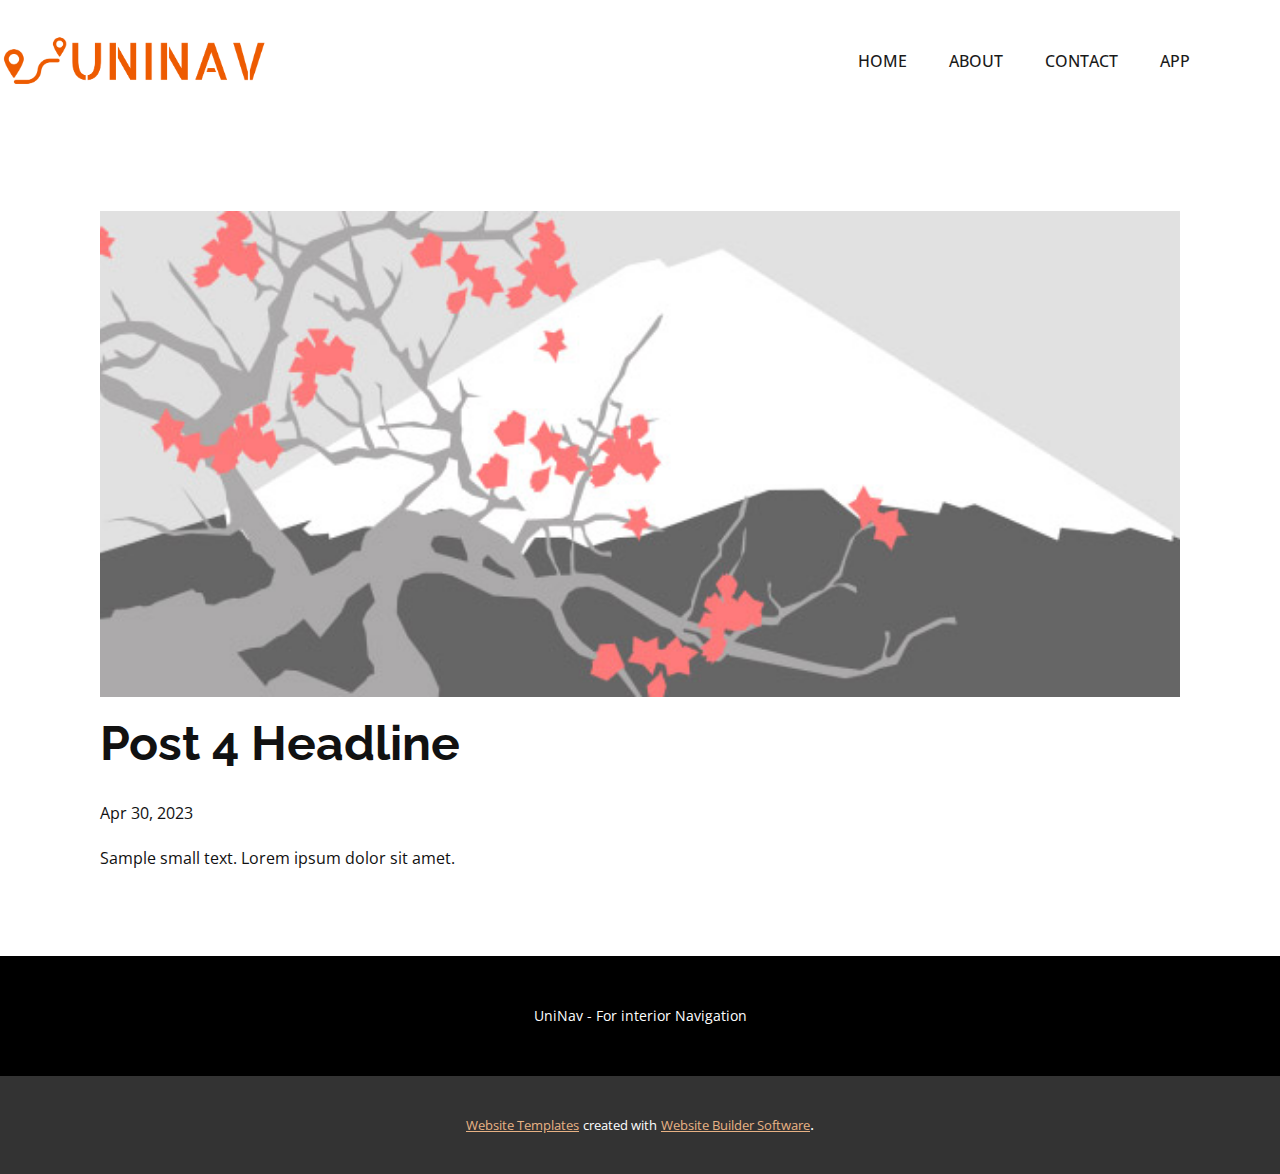
<file: UniNav Website/blog/post-3.html>
<!DOCTYPE html>
<html style="font-size: 16px;" lang="en"><head>
    <meta name="viewport" content="width=device-width, initial-scale=1.0">
    <meta charset="utf-8">
    <meta name="keywords" content="Post 1 Headline">
    <meta name="description" content="">
    <title>Post 4 Headline</title>
    <link rel="stylesheet" href="../nicepage.css" media="screen">
<link rel="stylesheet" href="../Post-Template.css" media="screen">
    <script class="u-script" type="text/javascript" src="../jquery.js" defer=""></script>
    <script class="u-script" type="text/javascript" src="../nicepage.js" defer=""></script>
    <meta name="generator" content="Nicepage 5.9.6, nicepage.com">
    <link id="u-theme-google-font" rel="stylesheet" href="https://fonts.googleapis.com/css?family=Raleway:100,100i,200,200i,300,300i,400,400i,500,500i,600,600i,700,700i,800,800i,900,900i|Open+Sans:300,300i,400,400i,500,500i,600,600i,700,700i,800,800i">
    
    
    <script type="application/ld+json">{
		"@context": "http://schema.org",
		"@type": "Organization",
		"name": "",
		"logo": "images/UniNavlogo.png"
}</script>
    <meta name="theme-color" content="#e8b284">
  <meta data-intl-tel-input-cdn-path="intlTelInput/"></head>
  <body class="u-body u-xl-mode" data-lang="en"><header class="u-clearfix u-header u-white u-header" id="sec-3c14"><a href="https://nicepage.com" class="u-image u-logo u-image-1" data-image-width="1563" data-image-height="1563">
        <img src="../images/UniNavlogo.png" class="u-logo-image u-logo-image-1">
      </a><nav class="u-menu u-menu-dropdown u-offcanvas u-menu-1" data-responsive-from="MD">
        <div class="menu-collapse" style="font-size: 1rem; letter-spacing: 0px; text-transform: uppercase; font-weight: 500;">
          <a class="u-button-style u-custom-active-color u-custom-border u-custom-border-color u-custom-hover-color u-custom-left-right-menu-spacing u-custom-padding-bottom u-custom-text-active-color u-custom-text-color u-custom-text-hover-color u-custom-top-bottom-menu-spacing u-nav-link u-text-active-palette-1-base u-text-hover-palette-2-base" href="#" style="font-size: calc(1em + 40px);">
            <svg class="u-svg-link" viewBox="0 0 24 24"><use xmlns:xlink="http://www.w3.org/1999/xlink" xlink:href="#menu-hamburger"></use></svg>
            <svg class="u-svg-content" version="1.1" id="menu-hamburger" viewBox="0 0 16 16" x="0px" y="0px" xmlns:xlink="http://www.w3.org/1999/xlink" xmlns="http://www.w3.org/2000/svg"><g><rect y="1" width="16" height="2"></rect><rect y="7" width="16" height="2"></rect><rect y="13" width="16" height="2"></rect>
</g></svg>
          </a>
        </div>
        <div class="u-nav-container">
          <ul class="u-nav u-spacing-2 u-unstyled u-nav-1"><li class="u-nav-item"><a class="u-active-palette-1-base u-button-style u-hover-palette-1-light-1 u-nav-link u-text-active-white u-text-grey-90 u-text-hover-white" href="../Home.html" style="padding: 10px 20px;">Home</a>
</li><li class="u-nav-item"><a class="u-active-palette-1-base u-button-style u-hover-palette-1-light-1 u-nav-link u-text-active-white u-text-grey-90 u-text-hover-white" href="../About.html" style="padding: 10px 20px;">About</a>
</li><li class="u-nav-item"><a class="u-active-palette-1-base u-button-style u-hover-palette-1-light-1 u-nav-link u-text-active-white u-text-grey-90 u-text-hover-white" href="../Contact.html" style="padding: 10px 20px;">Contact</a>
</li><li class="u-nav-item"><a class="u-active-palette-1-base u-button-style u-hover-palette-1-light-1 u-nav-link u-text-active-white u-text-grey-90 u-text-hover-white" href="../App.html" style="padding: 10px 20px;">App</a>
</li></ul>
        </div>
        <div class="u-nav-container-collapse">
          <div class="u-black u-container-style u-inner-container-layout u-opacity u-opacity-95 u-sidenav">
            <div class="u-inner-container-layout u-sidenav-overflow">
              <div class="u-menu-close"></div>
              <ul class="u-align-center u-nav u-popupmenu-items u-unstyled u-nav-2"><li class="u-nav-item"><a class="u-button-style u-nav-link" href="../Home.html">Home</a>
</li><li class="u-nav-item"><a class="u-button-style u-nav-link" href="../About.html">About</a>
</li><li class="u-nav-item"><a class="u-button-style u-nav-link" href="../Contact.html">Contact</a>
</li><li class="u-nav-item"><a class="u-button-style u-nav-link" href="../App.html">App</a>
</li></ul>
            </div>
          </div>
          <div class="u-black u-menu-overlay u-opacity u-opacity-70"></div>
        </div>
      </nav></header>
    <section class="u-align-center u-clearfix u-section-1" id="sec-7f3f">
      <div class="u-clearfix u-sheet u-valign-middle-md u-valign-middle-sm u-valign-middle-xs u-sheet-1"><!--post_details--><!--post_details_options_json--><!--{"source":""}--><!--/post_details_options_json--><!--blog_post-->
        <div class="u-container-style u-expanded-width u-post-details u-post-details-1">
          <div class="u-container-layout u-valign-middle u-container-layout-1"><!--blog_post_image-->
            <img alt="" class="u-blog-control u-expanded-width u-image u-image-default u-image-1" src="../images/0fd3416c.jpeg"><!--/blog_post_image--><!--blog_post_header-->
            <h2 class="u-blog-control u-text u-text-1">Post 4 Headline</h2><!--/blog_post_header--><!--blog_post_metadata-->
            <div class="u-blog-control u-metadata u-metadata-1"><!--blog_post_metadata_date-->
              <span class="u-meta-date u-meta-icon">Apr 30, 2023</span><!--/blog_post_metadata_date--><!--blog_post_metadata_category-->
              <!--/blog_post_metadata_category--><!--blog_post_metadata_comments-->
              <!--/blog_post_metadata_comments-->
            </div><!--/blog_post_metadata--><!--blog_post_content-->
            <div class="u-align-justify u-blog-control u-post-content u-text u-text-2 fr-view">
  Sample small text. Lorem ipsum dolor sit amet.
  </div><!--/blog_post_content-->
          </div>
        </div><!--/blog_post--><!--/post_details-->
      </div>
    </section>
    
    
    <footer class="u-align-center u-black u-clearfix u-footer u-footer" id="sec-4f71"><div class="u-clearfix u-sheet u-sheet-1">
        <p class="u-small-text u-text u-text-variant u-text-1">UniNav - For interior Navigation</p>
      </div></footer>
    <section class="u-backlink u-clearfix u-grey-80">
      <a class="u-link" href="https://nicepage.com/website-templates" target="_blank">
        <span>Website Templates</span>
      </a>
      <p class="u-text">
        <span>created with</span>
      </p>
      <a class="u-link" href="" target="_blank">
        <span>Website Builder Software</span>
      </a>. 
    </section>
  
</body></html>
</file>
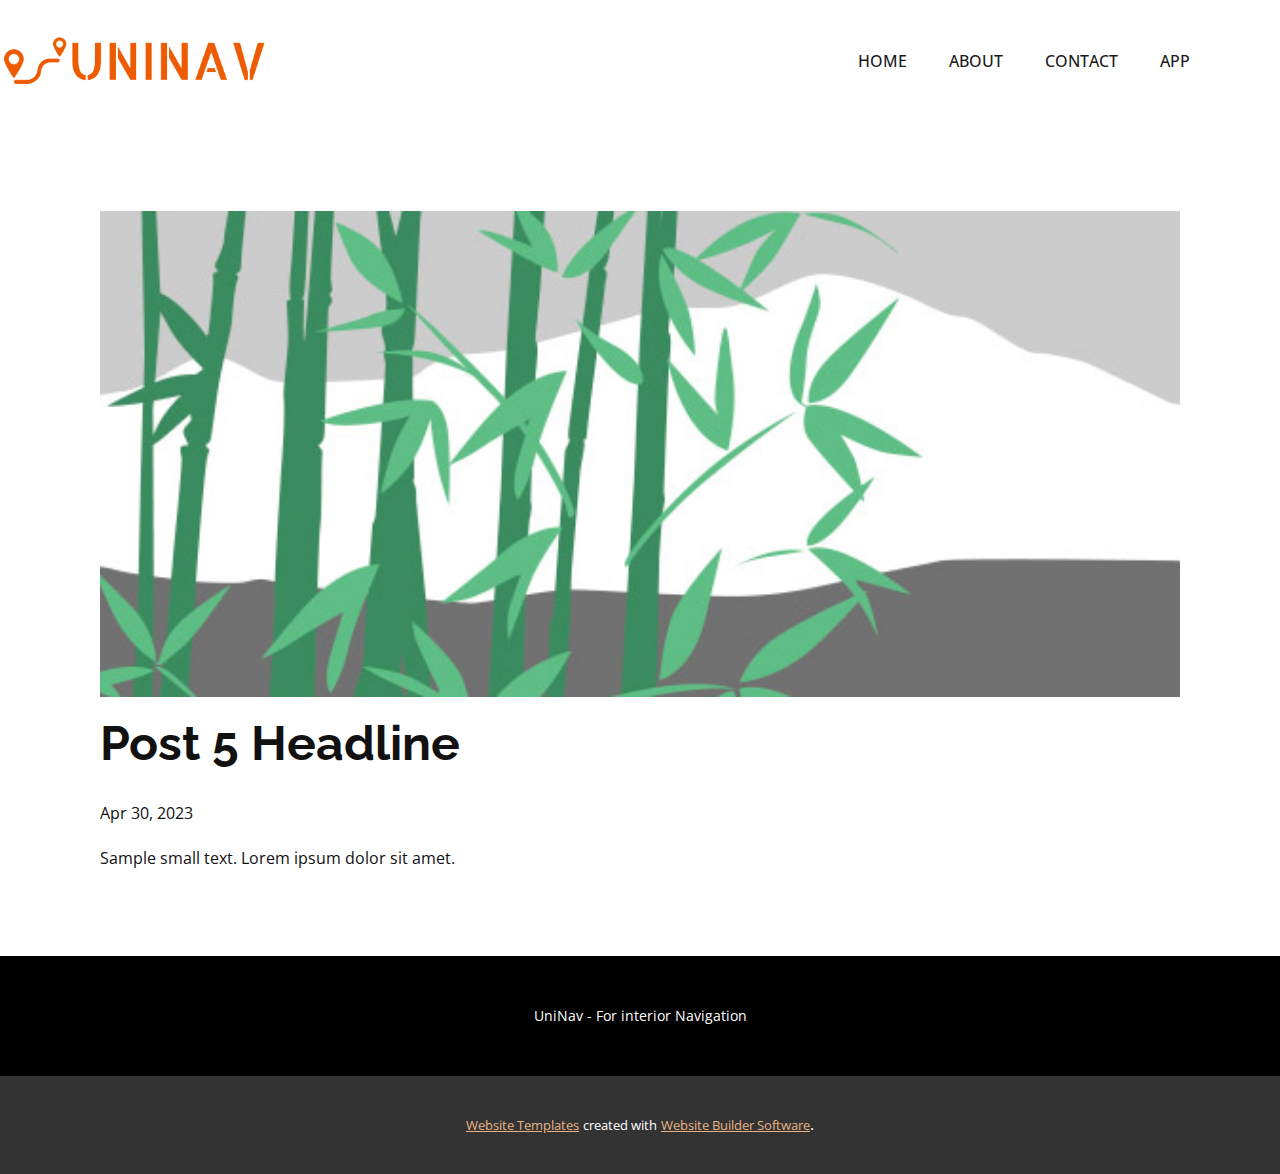
<file: UniNav Website/blog/post-4.html>
<!DOCTYPE html>
<html style="font-size: 16px;" lang="en"><head>
    <meta name="viewport" content="width=device-width, initial-scale=1.0">
    <meta charset="utf-8">
    <meta name="keywords" content="Post 1 Headline">
    <meta name="description" content="">
    <title>Post 5 Headline</title>
    <link rel="stylesheet" href="../nicepage.css" media="screen">
<link rel="stylesheet" href="../Post-Template.css" media="screen">
    <script class="u-script" type="text/javascript" src="../jquery.js" defer=""></script>
    <script class="u-script" type="text/javascript" src="../nicepage.js" defer=""></script>
    <meta name="generator" content="Nicepage 5.9.6, nicepage.com">
    <link id="u-theme-google-font" rel="stylesheet" href="https://fonts.googleapis.com/css?family=Raleway:100,100i,200,200i,300,300i,400,400i,500,500i,600,600i,700,700i,800,800i,900,900i|Open+Sans:300,300i,400,400i,500,500i,600,600i,700,700i,800,800i">
    
    
    <script type="application/ld+json">{
		"@context": "http://schema.org",
		"@type": "Organization",
		"name": "",
		"logo": "images/UniNavlogo.png"
}</script>
    <meta name="theme-color" content="#e8b284">
  <meta data-intl-tel-input-cdn-path="intlTelInput/"></head>
  <body class="u-body u-xl-mode" data-lang="en"><header class="u-clearfix u-header u-white u-header" id="sec-3c14"><a href="https://nicepage.com" class="u-image u-logo u-image-1" data-image-width="1563" data-image-height="1563">
        <img src="../images/UniNavlogo.png" class="u-logo-image u-logo-image-1">
      </a><nav class="u-menu u-menu-dropdown u-offcanvas u-menu-1" data-responsive-from="MD">
        <div class="menu-collapse" style="font-size: 1rem; letter-spacing: 0px; text-transform: uppercase; font-weight: 500;">
          <a class="u-button-style u-custom-active-color u-custom-border u-custom-border-color u-custom-hover-color u-custom-left-right-menu-spacing u-custom-padding-bottom u-custom-text-active-color u-custom-text-color u-custom-text-hover-color u-custom-top-bottom-menu-spacing u-nav-link u-text-active-palette-1-base u-text-hover-palette-2-base" href="#" style="font-size: calc(1em + 40px);">
            <svg class="u-svg-link" viewBox="0 0 24 24"><use xmlns:xlink="http://www.w3.org/1999/xlink" xlink:href="#menu-hamburger"></use></svg>
            <svg class="u-svg-content" version="1.1" id="menu-hamburger" viewBox="0 0 16 16" x="0px" y="0px" xmlns:xlink="http://www.w3.org/1999/xlink" xmlns="http://www.w3.org/2000/svg"><g><rect y="1" width="16" height="2"></rect><rect y="7" width="16" height="2"></rect><rect y="13" width="16" height="2"></rect>
</g></svg>
          </a>
        </div>
        <div class="u-nav-container">
          <ul class="u-nav u-spacing-2 u-unstyled u-nav-1"><li class="u-nav-item"><a class="u-active-palette-1-base u-button-style u-hover-palette-1-light-1 u-nav-link u-text-active-white u-text-grey-90 u-text-hover-white" href="../Home.html" style="padding: 10px 20px;">Home</a>
</li><li class="u-nav-item"><a class="u-active-palette-1-base u-button-style u-hover-palette-1-light-1 u-nav-link u-text-active-white u-text-grey-90 u-text-hover-white" href="../About.html" style="padding: 10px 20px;">About</a>
</li><li class="u-nav-item"><a class="u-active-palette-1-base u-button-style u-hover-palette-1-light-1 u-nav-link u-text-active-white u-text-grey-90 u-text-hover-white" href="../Contact.html" style="padding: 10px 20px;">Contact</a>
</li><li class="u-nav-item"><a class="u-active-palette-1-base u-button-style u-hover-palette-1-light-1 u-nav-link u-text-active-white u-text-grey-90 u-text-hover-white" href="../App.html" style="padding: 10px 20px;">App</a>
</li></ul>
        </div>
        <div class="u-nav-container-collapse">
          <div class="u-black u-container-style u-inner-container-layout u-opacity u-opacity-95 u-sidenav">
            <div class="u-inner-container-layout u-sidenav-overflow">
              <div class="u-menu-close"></div>
              <ul class="u-align-center u-nav u-popupmenu-items u-unstyled u-nav-2"><li class="u-nav-item"><a class="u-button-style u-nav-link" href="../Home.html">Home</a>
</li><li class="u-nav-item"><a class="u-button-style u-nav-link" href="../About.html">About</a>
</li><li class="u-nav-item"><a class="u-button-style u-nav-link" href="../Contact.html">Contact</a>
</li><li class="u-nav-item"><a class="u-button-style u-nav-link" href="../App.html">App</a>
</li></ul>
            </div>
          </div>
          <div class="u-black u-menu-overlay u-opacity u-opacity-70"></div>
        </div>
      </nav></header>
    <section class="u-align-center u-clearfix u-section-1" id="sec-7f3f">
      <div class="u-clearfix u-sheet u-valign-middle-md u-valign-middle-sm u-valign-middle-xs u-sheet-1"><!--post_details--><!--post_details_options_json--><!--{"source":""}--><!--/post_details_options_json--><!--blog_post-->
        <div class="u-container-style u-expanded-width u-post-details u-post-details-1">
          <div class="u-container-layout u-valign-middle u-container-layout-1"><!--blog_post_image-->
            <img alt="" class="u-blog-control u-expanded-width u-image u-image-default u-image-1" src="../images/68f64b9d.jpeg"><!--/blog_post_image--><!--blog_post_header-->
            <h2 class="u-blog-control u-text u-text-1">Post 5 Headline</h2><!--/blog_post_header--><!--blog_post_metadata-->
            <div class="u-blog-control u-metadata u-metadata-1"><!--blog_post_metadata_date-->
              <span class="u-meta-date u-meta-icon">Apr 30, 2023</span><!--/blog_post_metadata_date--><!--blog_post_metadata_category-->
              <!--/blog_post_metadata_category--><!--blog_post_metadata_comments-->
              <!--/blog_post_metadata_comments-->
            </div><!--/blog_post_metadata--><!--blog_post_content-->
            <div class="u-align-justify u-blog-control u-post-content u-text u-text-2 fr-view">
  Sample small text. Lorem ipsum dolor sit amet.
  </div><!--/blog_post_content-->
          </div>
        </div><!--/blog_post--><!--/post_details-->
      </div>
    </section>
    
    
    <footer class="u-align-center u-black u-clearfix u-footer u-footer" id="sec-4f71"><div class="u-clearfix u-sheet u-sheet-1">
        <p class="u-small-text u-text u-text-variant u-text-1">UniNav - For interior Navigation</p>
      </div></footer>
    <section class="u-backlink u-clearfix u-grey-80">
      <a class="u-link" href="https://nicepage.com/website-templates" target="_blank">
        <span>Website Templates</span>
      </a>
      <p class="u-text">
        <span>created with</span>
      </p>
      <a class="u-link" href="" target="_blank">
        <span>Website Builder Software</span>
      </a>. 
    </section>
  
</body></html>
</file>
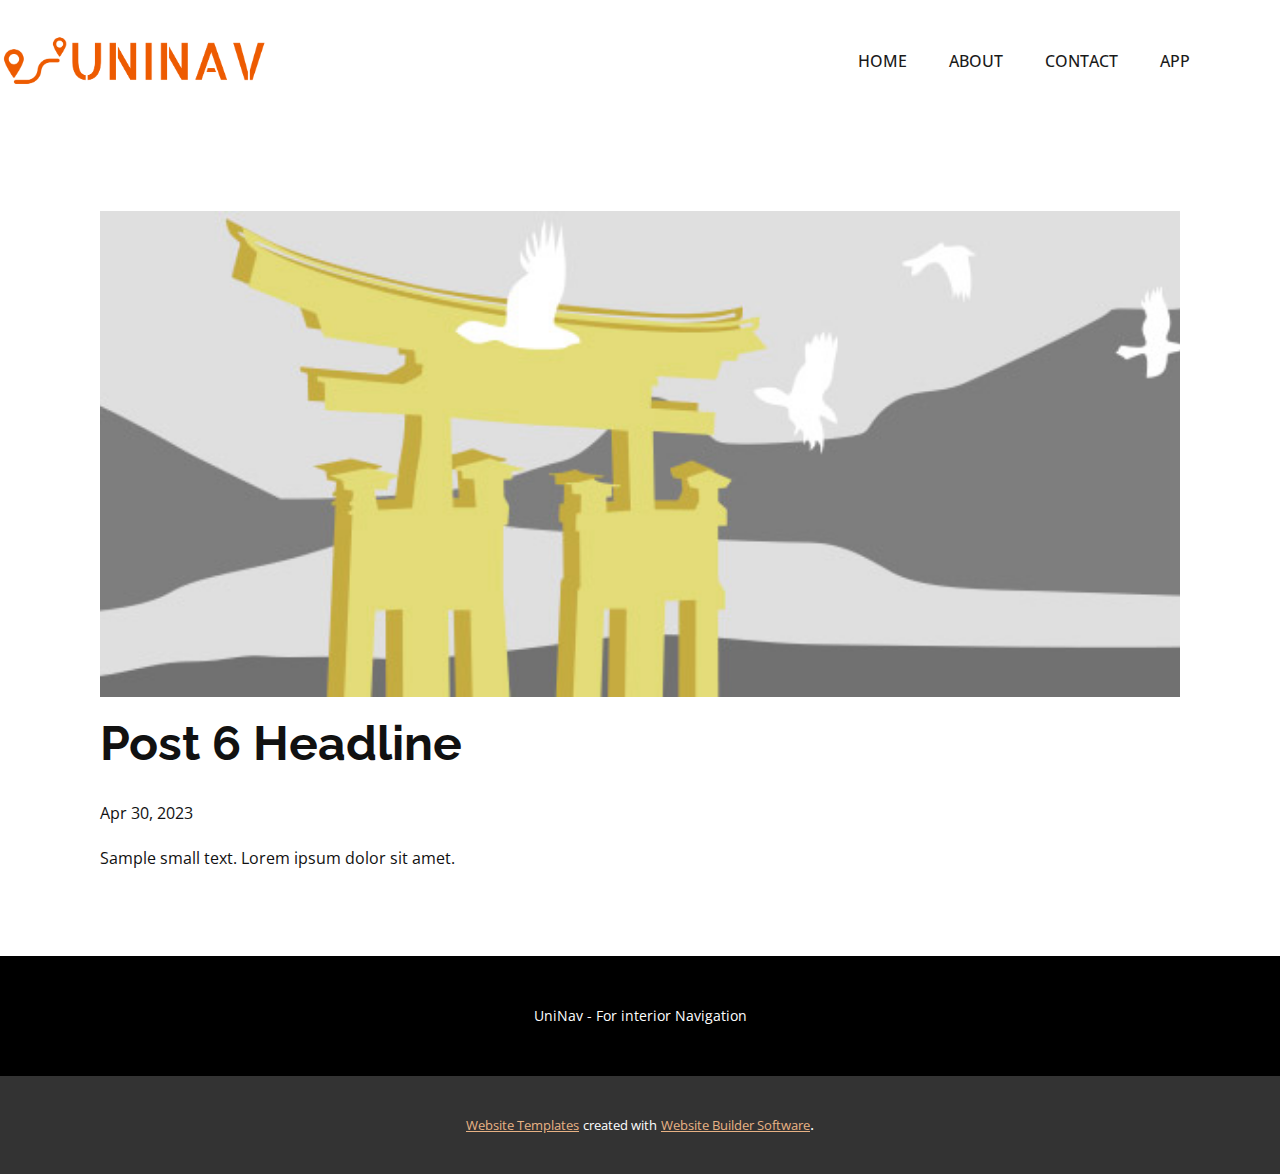
<file: UniNav Website/blog/post-5.html>
<!DOCTYPE html>
<html style="font-size: 16px;" lang="en"><head>
    <meta name="viewport" content="width=device-width, initial-scale=1.0">
    <meta charset="utf-8">
    <meta name="keywords" content="Post 1 Headline">
    <meta name="description" content="">
    <title>Post 6 Headline</title>
    <link rel="stylesheet" href="../nicepage.css" media="screen">
<link rel="stylesheet" href="../Post-Template.css" media="screen">
    <script class="u-script" type="text/javascript" src="../jquery.js" defer=""></script>
    <script class="u-script" type="text/javascript" src="../nicepage.js" defer=""></script>
    <meta name="generator" content="Nicepage 5.9.6, nicepage.com">
    <link id="u-theme-google-font" rel="stylesheet" href="https://fonts.googleapis.com/css?family=Raleway:100,100i,200,200i,300,300i,400,400i,500,500i,600,600i,700,700i,800,800i,900,900i|Open+Sans:300,300i,400,400i,500,500i,600,600i,700,700i,800,800i">
    
    
    <script type="application/ld+json">{
		"@context": "http://schema.org",
		"@type": "Organization",
		"name": "",
		"logo": "images/UniNavlogo.png"
}</script>
    <meta name="theme-color" content="#e8b284">
  <meta data-intl-tel-input-cdn-path="intlTelInput/"></head>
  <body class="u-body u-xl-mode" data-lang="en"><header class="u-clearfix u-header u-white u-header" id="sec-3c14"><a href="https://nicepage.com" class="u-image u-logo u-image-1" data-image-width="1563" data-image-height="1563">
        <img src="../images/UniNavlogo.png" class="u-logo-image u-logo-image-1">
      </a><nav class="u-menu u-menu-dropdown u-offcanvas u-menu-1" data-responsive-from="MD">
        <div class="menu-collapse" style="font-size: 1rem; letter-spacing: 0px; text-transform: uppercase; font-weight: 500;">
          <a class="u-button-style u-custom-active-color u-custom-border u-custom-border-color u-custom-hover-color u-custom-left-right-menu-spacing u-custom-padding-bottom u-custom-text-active-color u-custom-text-color u-custom-text-hover-color u-custom-top-bottom-menu-spacing u-nav-link u-text-active-palette-1-base u-text-hover-palette-2-base" href="#" style="font-size: calc(1em + 40px);">
            <svg class="u-svg-link" viewBox="0 0 24 24"><use xmlns:xlink="http://www.w3.org/1999/xlink" xlink:href="#menu-hamburger"></use></svg>
            <svg class="u-svg-content" version="1.1" id="menu-hamburger" viewBox="0 0 16 16" x="0px" y="0px" xmlns:xlink="http://www.w3.org/1999/xlink" xmlns="http://www.w3.org/2000/svg"><g><rect y="1" width="16" height="2"></rect><rect y="7" width="16" height="2"></rect><rect y="13" width="16" height="2"></rect>
</g></svg>
          </a>
        </div>
        <div class="u-nav-container">
          <ul class="u-nav u-spacing-2 u-unstyled u-nav-1"><li class="u-nav-item"><a class="u-active-palette-1-base u-button-style u-hover-palette-1-light-1 u-nav-link u-text-active-white u-text-grey-90 u-text-hover-white" href="../Home.html" style="padding: 10px 20px;">Home</a>
</li><li class="u-nav-item"><a class="u-active-palette-1-base u-button-style u-hover-palette-1-light-1 u-nav-link u-text-active-white u-text-grey-90 u-text-hover-white" href="../About.html" style="padding: 10px 20px;">About</a>
</li><li class="u-nav-item"><a class="u-active-palette-1-base u-button-style u-hover-palette-1-light-1 u-nav-link u-text-active-white u-text-grey-90 u-text-hover-white" href="../Contact.html" style="padding: 10px 20px;">Contact</a>
</li><li class="u-nav-item"><a class="u-active-palette-1-base u-button-style u-hover-palette-1-light-1 u-nav-link u-text-active-white u-text-grey-90 u-text-hover-white" href="../App.html" style="padding: 10px 20px;">App</a>
</li></ul>
        </div>
        <div class="u-nav-container-collapse">
          <div class="u-black u-container-style u-inner-container-layout u-opacity u-opacity-95 u-sidenav">
            <div class="u-inner-container-layout u-sidenav-overflow">
              <div class="u-menu-close"></div>
              <ul class="u-align-center u-nav u-popupmenu-items u-unstyled u-nav-2"><li class="u-nav-item"><a class="u-button-style u-nav-link" href="../Home.html">Home</a>
</li><li class="u-nav-item"><a class="u-button-style u-nav-link" href="../About.html">About</a>
</li><li class="u-nav-item"><a class="u-button-style u-nav-link" href="../Contact.html">Contact</a>
</li><li class="u-nav-item"><a class="u-button-style u-nav-link" href="../App.html">App</a>
</li></ul>
            </div>
          </div>
          <div class="u-black u-menu-overlay u-opacity u-opacity-70"></div>
        </div>
      </nav></header>
    <section class="u-align-center u-clearfix u-section-1" id="sec-7f3f">
      <div class="u-clearfix u-sheet u-valign-middle-md u-valign-middle-sm u-valign-middle-xs u-sheet-1"><!--post_details--><!--post_details_options_json--><!--{"source":""}--><!--/post_details_options_json--><!--blog_post-->
        <div class="u-container-style u-expanded-width u-post-details u-post-details-1">
          <div class="u-container-layout u-valign-middle u-container-layout-1"><!--blog_post_image-->
            <img alt="" class="u-blog-control u-expanded-width u-image u-image-default u-image-1" src="../images/8ad73f3c.jpeg"><!--/blog_post_image--><!--blog_post_header-->
            <h2 class="u-blog-control u-text u-text-1">Post 6 Headline</h2><!--/blog_post_header--><!--blog_post_metadata-->
            <div class="u-blog-control u-metadata u-metadata-1"><!--blog_post_metadata_date-->
              <span class="u-meta-date u-meta-icon">Apr 30, 2023</span><!--/blog_post_metadata_date--><!--blog_post_metadata_category-->
              <!--/blog_post_metadata_category--><!--blog_post_metadata_comments-->
              <!--/blog_post_metadata_comments-->
            </div><!--/blog_post_metadata--><!--blog_post_content-->
            <div class="u-align-justify u-blog-control u-post-content u-text u-text-2 fr-view">
  Sample small text. Lorem ipsum dolor sit amet.
  </div><!--/blog_post_content-->
          </div>
        </div><!--/blog_post--><!--/post_details-->
      </div>
    </section>
    
    
    <footer class="u-align-center u-black u-clearfix u-footer u-footer" id="sec-4f71"><div class="u-clearfix u-sheet u-sheet-1">
        <p class="u-small-text u-text u-text-variant u-text-1">UniNav - For interior Navigation</p>
      </div></footer>
    <section class="u-backlink u-clearfix u-grey-80">
      <a class="u-link" href="https://nicepage.com/website-templates" target="_blank">
        <span>Website Templates</span>
      </a>
      <p class="u-text">
        <span>created with</span>
      </p>
      <a class="u-link" href="" target="_blank">
        <span>Website Builder Software</span>
      </a>. 
    </section>
  
</body></html>
</file>
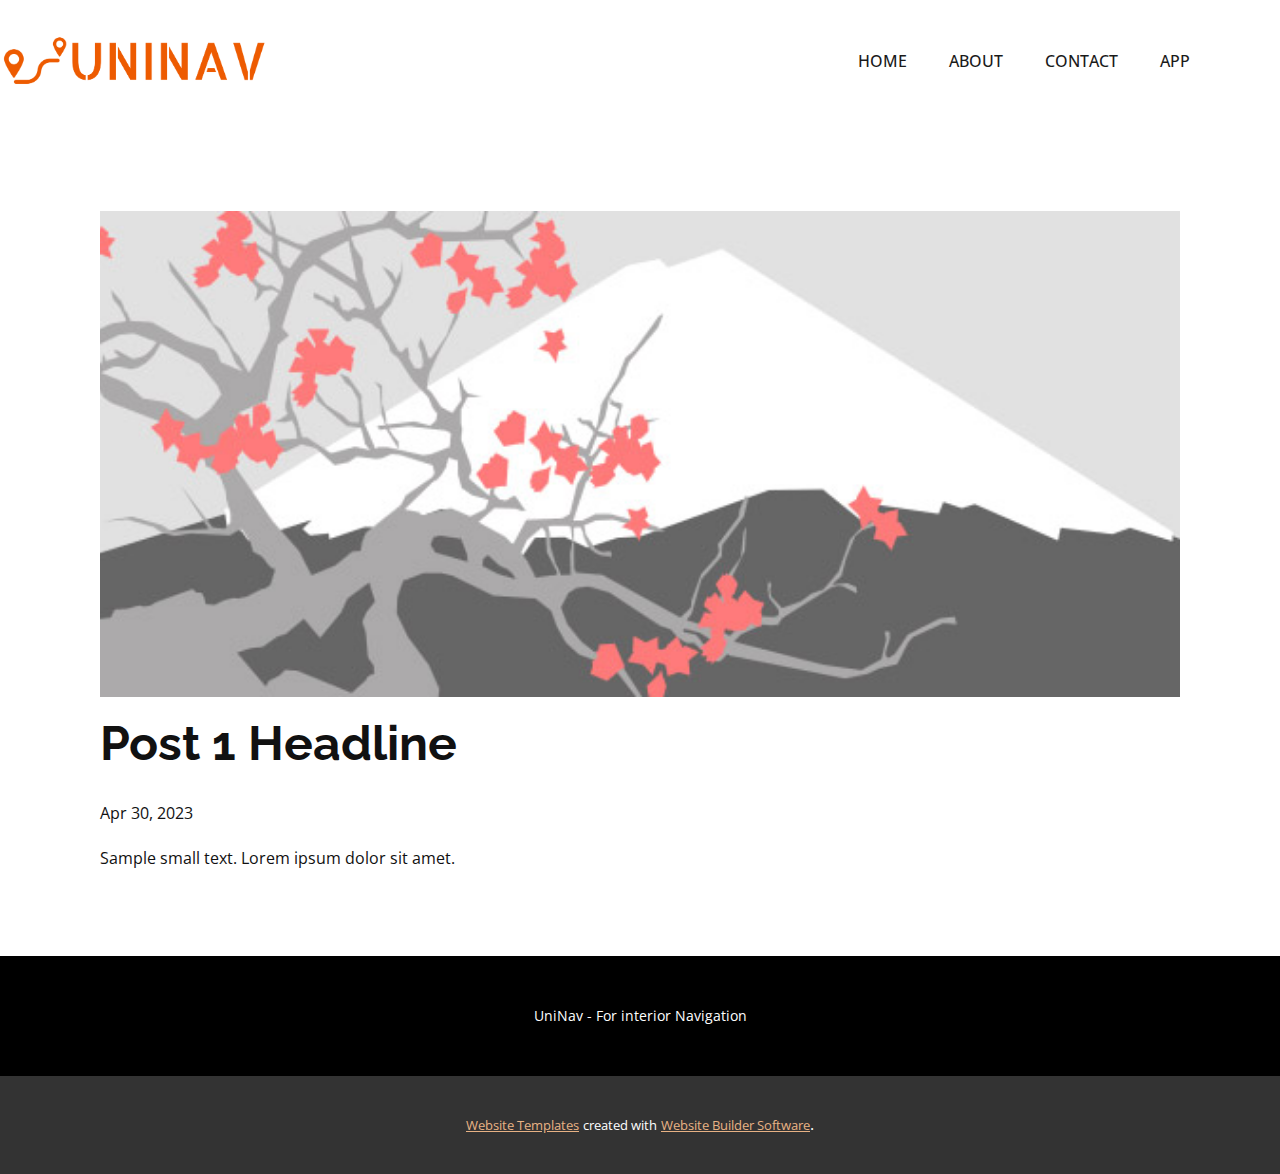
<file: UniNav Website/blog/post.html>
<!DOCTYPE html>
<html style="font-size: 16px;" lang="en"><head>
    <meta name="viewport" content="width=device-width, initial-scale=1.0">
    <meta charset="utf-8">
    <meta name="keywords" content="Post 1 Headline">
    <meta name="description" content="">
    <title>Post 1 Headline</title>
    <link rel="stylesheet" href="../nicepage.css" media="screen">
<link rel="stylesheet" href="../Post-Template.css" media="screen">
    <script class="u-script" type="text/javascript" src="../jquery.js" defer=""></script>
    <script class="u-script" type="text/javascript" src="../nicepage.js" defer=""></script>
    <meta name="generator" content="Nicepage 5.9.6, nicepage.com">
    <link id="u-theme-google-font" rel="stylesheet" href="https://fonts.googleapis.com/css?family=Raleway:100,100i,200,200i,300,300i,400,400i,500,500i,600,600i,700,700i,800,800i,900,900i|Open+Sans:300,300i,400,400i,500,500i,600,600i,700,700i,800,800i">
    
    
    <script type="application/ld+json">{
		"@context": "http://schema.org",
		"@type": "Organization",
		"name": "",
		"logo": "images/UniNavlogo.png"
}</script>
    <meta name="theme-color" content="#e8b284">
  <meta data-intl-tel-input-cdn-path="intlTelInput/"></head>
  <body class="u-body u-xl-mode" data-lang="en"><header class="u-clearfix u-header u-white u-header" id="sec-3c14"><a href="https://nicepage.com" class="u-image u-logo u-image-1" data-image-width="1563" data-image-height="1563">
        <img src="../images/UniNavlogo.png" class="u-logo-image u-logo-image-1">
      </a><nav class="u-menu u-menu-dropdown u-offcanvas u-menu-1" data-responsive-from="MD">
        <div class="menu-collapse" style="font-size: 1rem; letter-spacing: 0px; text-transform: uppercase; font-weight: 500;">
          <a class="u-button-style u-custom-active-color u-custom-border u-custom-border-color u-custom-hover-color u-custom-left-right-menu-spacing u-custom-padding-bottom u-custom-text-active-color u-custom-text-color u-custom-text-hover-color u-custom-top-bottom-menu-spacing u-nav-link u-text-active-palette-1-base u-text-hover-palette-2-base" href="#" style="font-size: calc(1em + 40px);">
            <svg class="u-svg-link" viewBox="0 0 24 24"><use xmlns:xlink="http://www.w3.org/1999/xlink" xlink:href="#menu-hamburger"></use></svg>
            <svg class="u-svg-content" version="1.1" id="menu-hamburger" viewBox="0 0 16 16" x="0px" y="0px" xmlns:xlink="http://www.w3.org/1999/xlink" xmlns="http://www.w3.org/2000/svg"><g><rect y="1" width="16" height="2"></rect><rect y="7" width="16" height="2"></rect><rect y="13" width="16" height="2"></rect>
</g></svg>
          </a>
        </div>
        <div class="u-nav-container">
          <ul class="u-nav u-spacing-2 u-unstyled u-nav-1"><li class="u-nav-item"><a class="u-active-palette-1-base u-button-style u-hover-palette-1-light-1 u-nav-link u-text-active-white u-text-grey-90 u-text-hover-white" href="../Home.html" style="padding: 10px 20px;">Home</a>
</li><li class="u-nav-item"><a class="u-active-palette-1-base u-button-style u-hover-palette-1-light-1 u-nav-link u-text-active-white u-text-grey-90 u-text-hover-white" href="../About.html" style="padding: 10px 20px;">About</a>
</li><li class="u-nav-item"><a class="u-active-palette-1-base u-button-style u-hover-palette-1-light-1 u-nav-link u-text-active-white u-text-grey-90 u-text-hover-white" href="../Contact.html" style="padding: 10px 20px;">Contact</a>
</li><li class="u-nav-item"><a class="u-active-palette-1-base u-button-style u-hover-palette-1-light-1 u-nav-link u-text-active-white u-text-grey-90 u-text-hover-white" href="../App.html" style="padding: 10px 20px;">App</a>
</li></ul>
        </div>
        <div class="u-nav-container-collapse">
          <div class="u-black u-container-style u-inner-container-layout u-opacity u-opacity-95 u-sidenav">
            <div class="u-inner-container-layout u-sidenav-overflow">
              <div class="u-menu-close"></div>
              <ul class="u-align-center u-nav u-popupmenu-items u-unstyled u-nav-2"><li class="u-nav-item"><a class="u-button-style u-nav-link" href="../Home.html">Home</a>
</li><li class="u-nav-item"><a class="u-button-style u-nav-link" href="../About.html">About</a>
</li><li class="u-nav-item"><a class="u-button-style u-nav-link" href="../Contact.html">Contact</a>
</li><li class="u-nav-item"><a class="u-button-style u-nav-link" href="../App.html">App</a>
</li></ul>
            </div>
          </div>
          <div class="u-black u-menu-overlay u-opacity u-opacity-70"></div>
        </div>
      </nav></header>
    <section class="u-align-center u-clearfix u-section-1" id="sec-7f3f">
      <div class="u-clearfix u-sheet u-valign-middle-md u-valign-middle-sm u-valign-middle-xs u-sheet-1"><!--post_details--><!--post_details_options_json--><!--{"source":""}--><!--/post_details_options_json--><!--blog_post-->
        <div class="u-container-style u-expanded-width u-post-details u-post-details-1">
          <div class="u-container-layout u-valign-middle u-container-layout-1"><!--blog_post_image-->
            <img alt="" class="u-blog-control u-expanded-width u-image u-image-default u-image-1" src="../images/0fd3416c.jpeg"><!--/blog_post_image--><!--blog_post_header-->
            <h2 class="u-blog-control u-text u-text-1">Post 1 Headline</h2><!--/blog_post_header--><!--blog_post_metadata-->
            <div class="u-blog-control u-metadata u-metadata-1"><!--blog_post_metadata_date-->
              <span class="u-meta-date u-meta-icon">Apr 30, 2023</span><!--/blog_post_metadata_date--><!--blog_post_metadata_category-->
              <!--/blog_post_metadata_category--><!--blog_post_metadata_comments-->
              <!--/blog_post_metadata_comments-->
            </div><!--/blog_post_metadata--><!--blog_post_content-->
            <div class="u-align-justify u-blog-control u-post-content u-text u-text-2 fr-view">
  Sample small text. Lorem ipsum dolor sit amet.
  </div><!--/blog_post_content-->
          </div>
        </div><!--/blog_post--><!--/post_details-->
      </div>
    </section>
    
    
    <footer class="u-align-center u-black u-clearfix u-footer u-footer" id="sec-4f71"><div class="u-clearfix u-sheet u-sheet-1">
        <p class="u-small-text u-text u-text-variant u-text-1">UniNav - For interior Navigation</p>
      </div></footer>
    <section class="u-backlink u-clearfix u-grey-80">
      <a class="u-link" href="https://nicepage.com/website-templates" target="_blank">
        <span>Website Templates</span>
      </a>
      <p class="u-text">
        <span>created with</span>
      </p>
      <a class="u-link" href="" target="_blank">
        <span>Website Builder Software</span>
      </a>. 
    </section>
  
</body></html>
</file>
